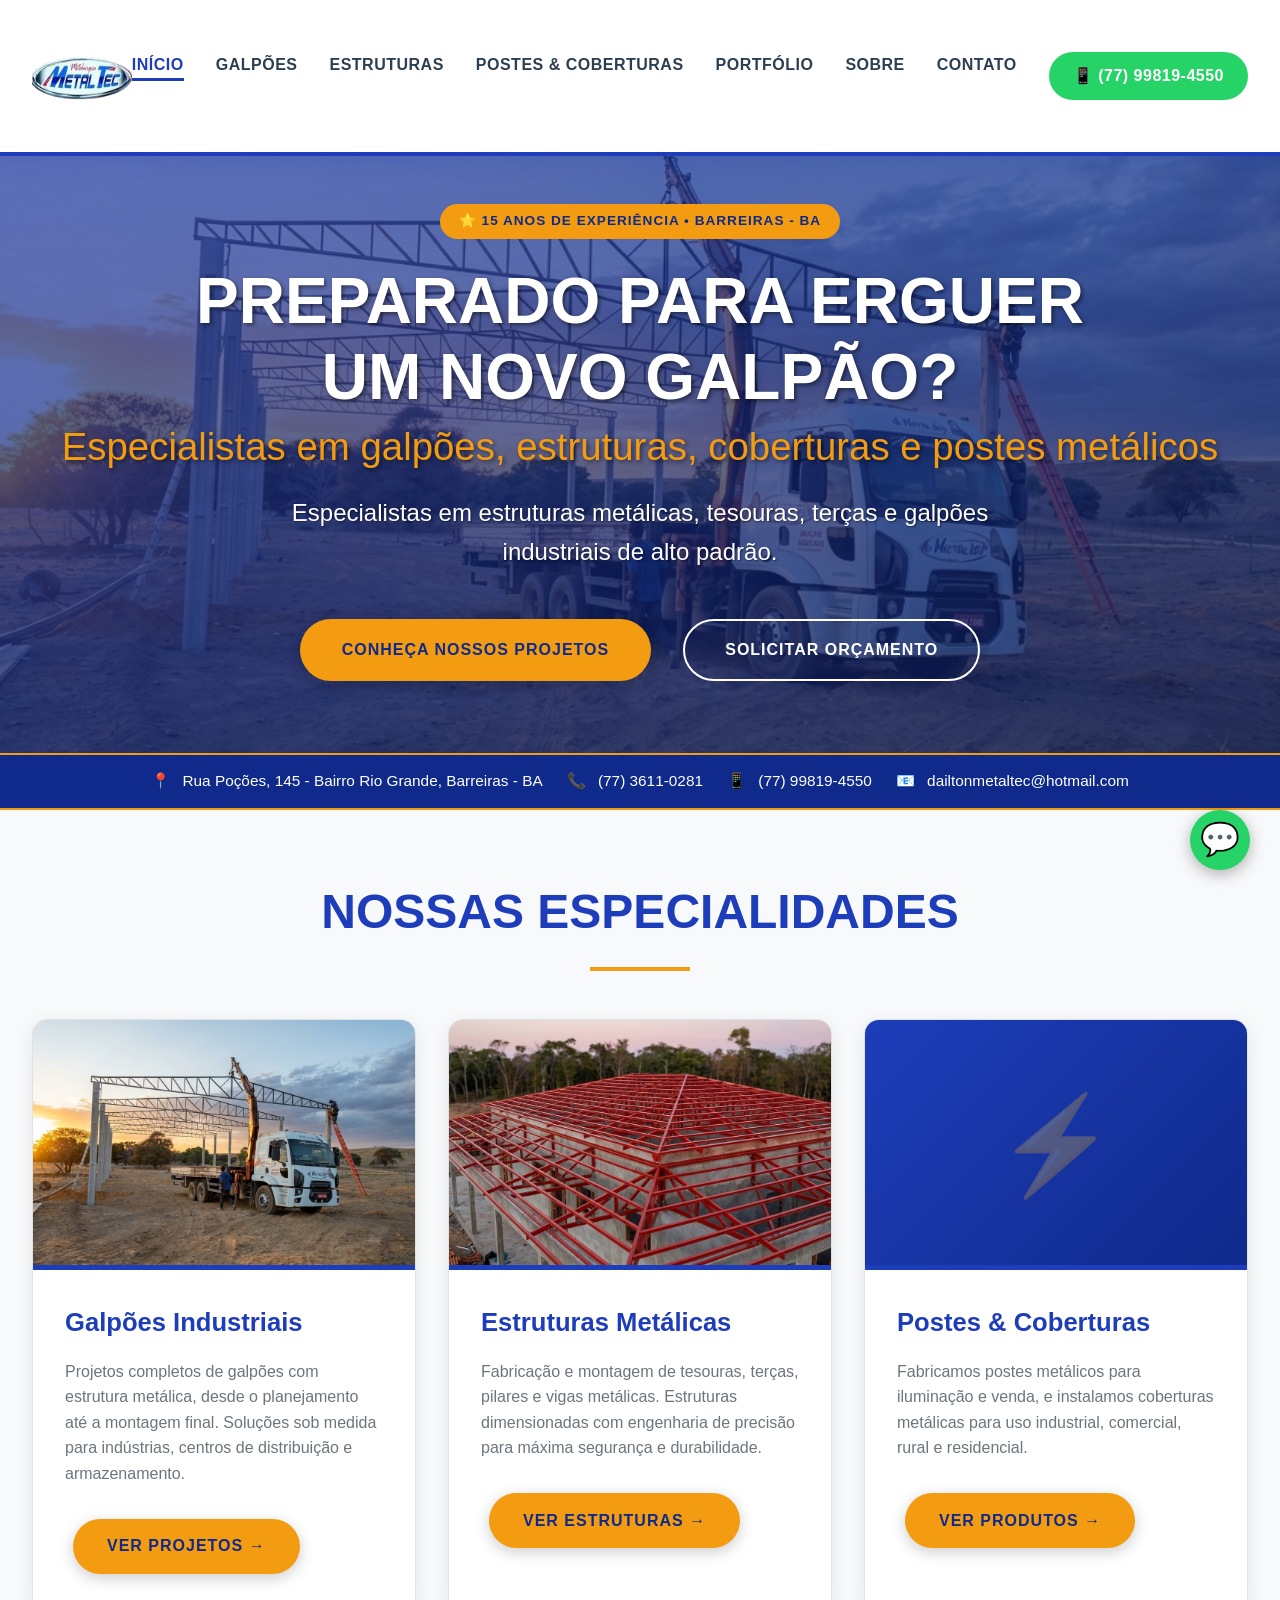
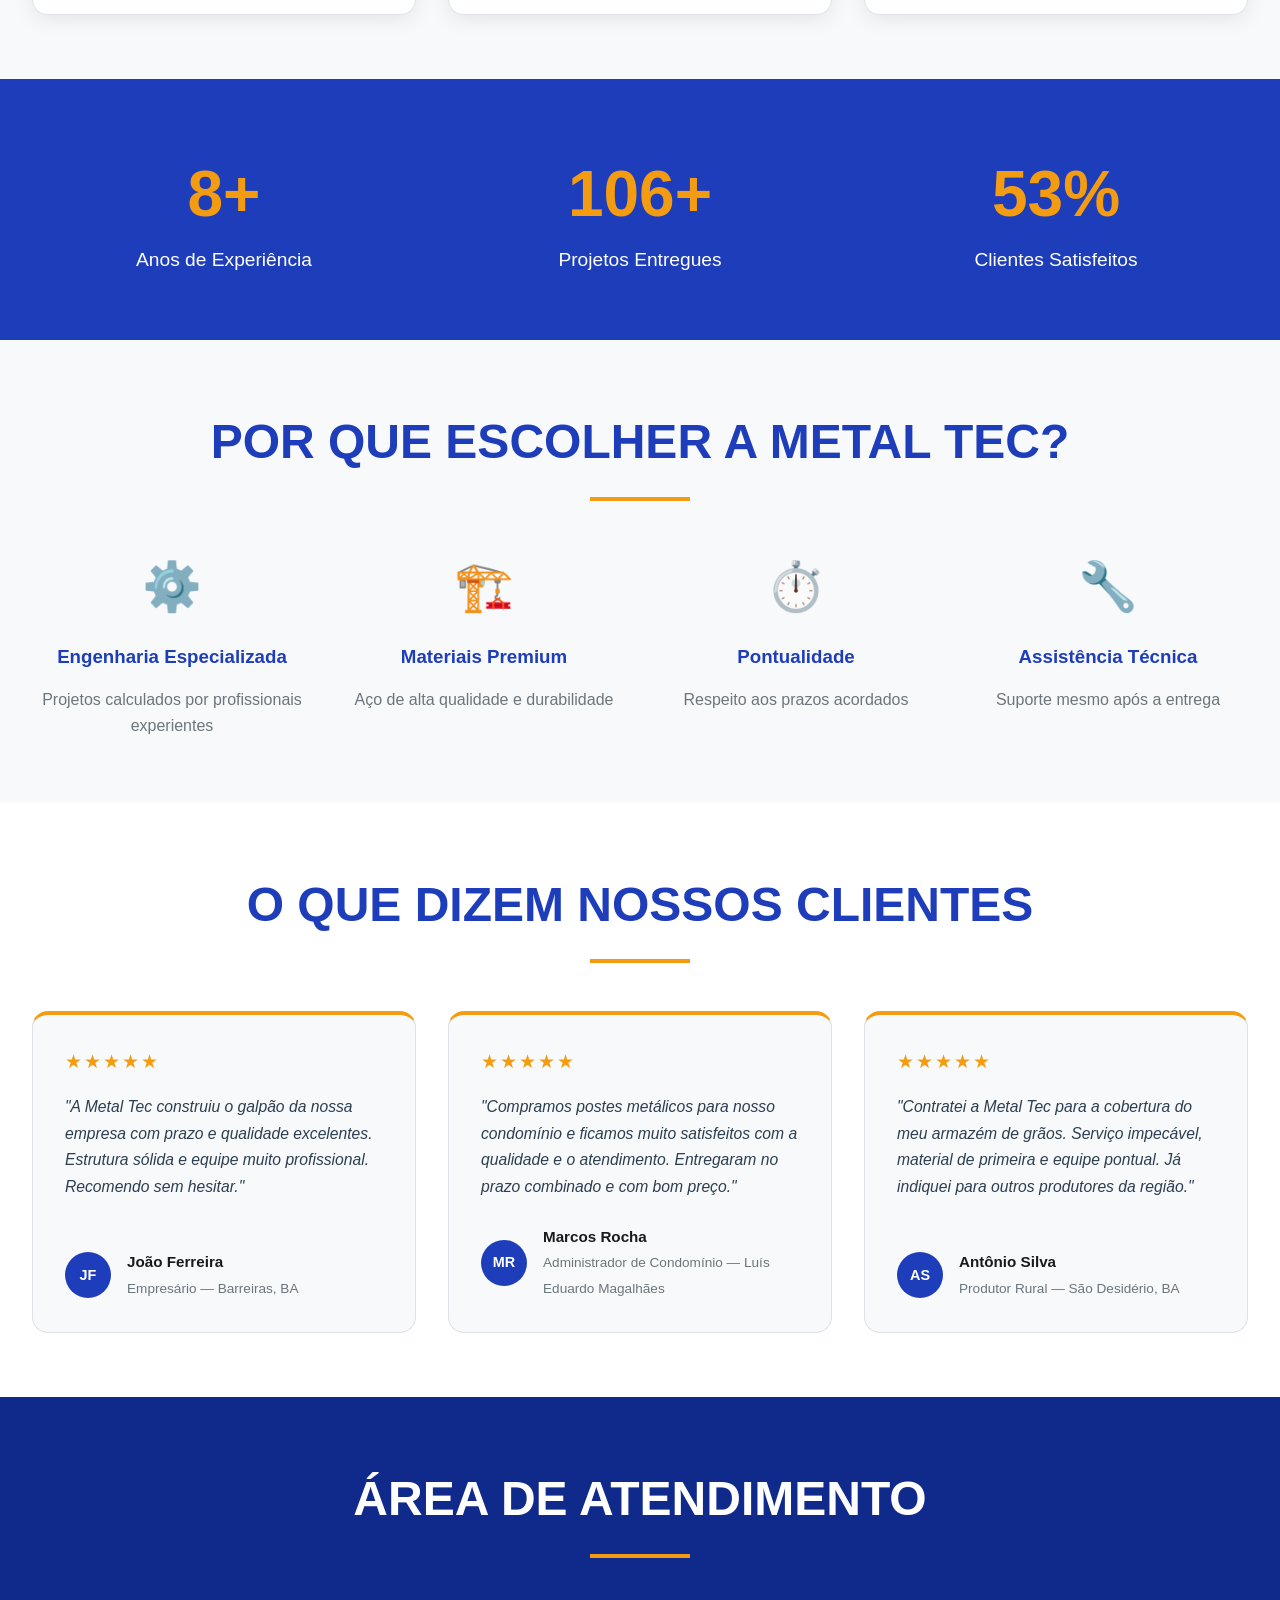
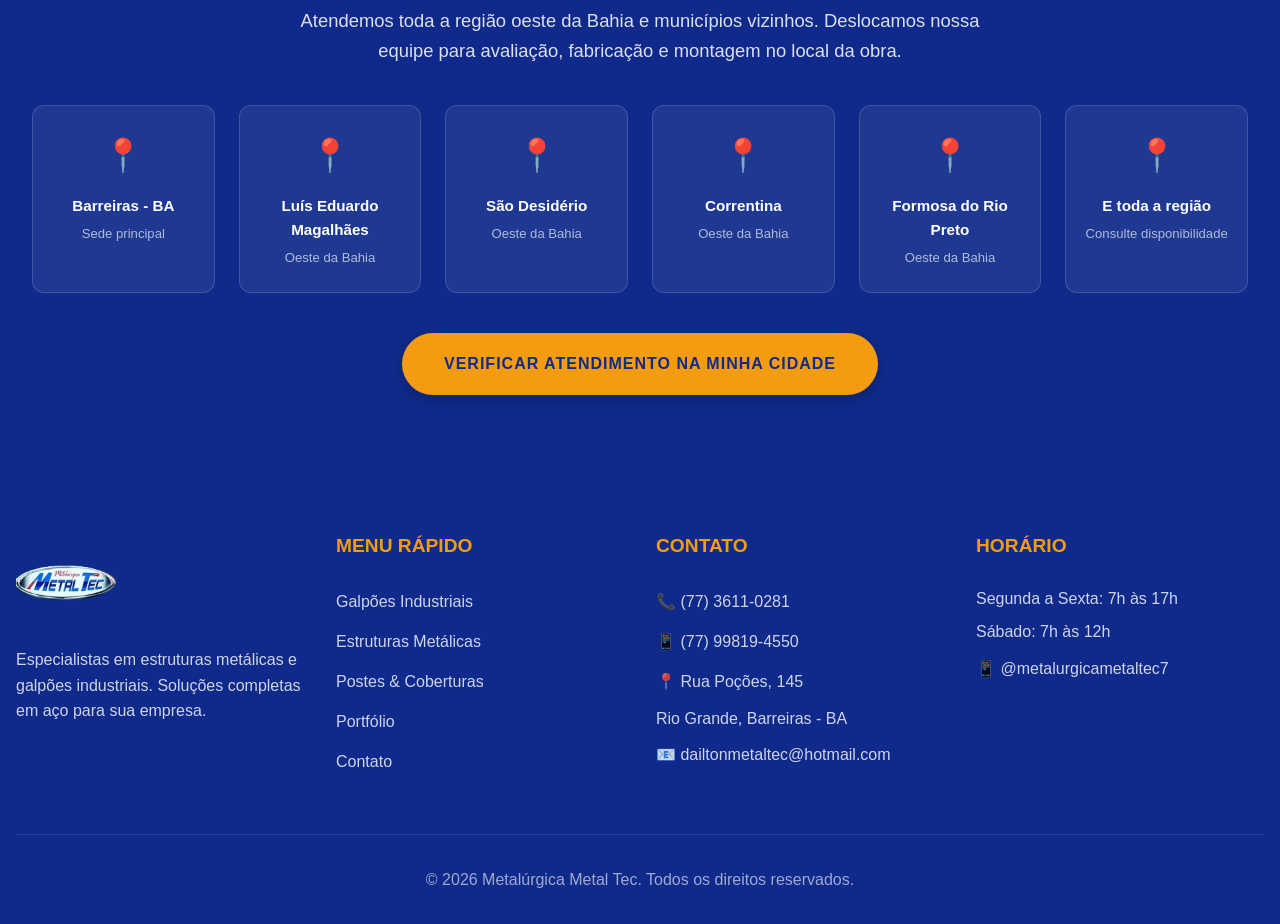
<file: index.html>
<!DOCTYPE html>
<html lang="pt-BR">
<head>
    <meta charset="UTF-8">
    <meta name="viewport" content="width=device-width, initial-scale=1.0">
    <title>Metal Tec | Galpões Industriais e Estruturas Metálicas em Barreiras - BA</title>
    <meta name="description" content="Metal Tec em Barreiras-BA: galpões industriais, estruturas metálicas, tesouras, terças, pilares e vigas sob medida para seu projeto.">
    <meta name="robots" content="index, follow">
    <meta name="theme-color" content="#1e3dba">
    <meta property="og:locale" content="pt_BR">
    <meta property="og:type" content="website">
    <meta property="og:title" content="Metal Tec | Galpões Industriais e Estruturas Metálicas em Barreiras - BA">
    <meta property="og:description" content="Metal Tec em Barreiras-BA: galpões industriais, estruturas metálicas, tesouras, terças, pilares e vigas sob medida para seu projeto.">
    <meta property="og:image" content="logo.png">
    <meta property="og:site_name" content="Metal Tec">
    <meta name="twitter:card" content="summary_large_image">
    <meta name="twitter:title" content="Metal Tec | Galpões Industriais e Estruturas Metálicas em Barreiras - BA">
    <meta name="twitter:description" content="Metal Tec em Barreiras-BA: galpões industriais, estruturas metálicas, tesouras, terças, pilares e vigas sob medida para seu projeto.">
    <meta name="twitter:image" content="logo.png">
    <link rel="icon" type="image/png" href="favicon.png">
    <link rel="apple-touch-icon" href="favicon.png">
    <link rel="manifest" href="site.webmanifest">
    <link rel="stylesheet" href="css/estilo.css">
    <script type="application/ld+json">
{
    "@context": "https://schema.org",
    "@type": "LocalBusiness",
    "name": "Metalúrgica Metal Tec",
    "image": "logo.png",
    "telephone": [
        "(77) 3611-0281",
        "(77) 99819-4550"
    ],
    "email": "dailtonmetaltec@hotmail.com",
    "address": {
        "@type": "PostalAddress",
        "streetAddress": "Rua Poções, 145",
        "addressLocality": "Barreiras",
        "addressRegion": "BA",
        "addressCountry": "BR"
    },
    "areaServed": "Barreiras e Oeste da Bahia",
    "url": "index.html",
    "sameAs": [
        "https://www.instagram.com/metalurgicametaltec7/"
    ],
    "contactPoint": [
        {
            "@type": "ContactPoint",
            "telephone": "(77) 99819-4550",
            "contactType": "customer service",
            "areaServed": "BR",
            "availableLanguage": [
                "pt-BR"
            ]
        }
    ]
}
    </script>
</head>
<body>
    <header class="header">
        <div class="header-container">
            <a href="index.html" class="logo">
                <img src="logo.png" alt="Metal Tec" decoding="async">
            </a>
            <nav>
                <ul class="nav-menu">
                    <li><a href="index.html" class="active">INÍCIO</a></li>
                    <li><a href="galpoes.html">GALPÕES</a></li>
                    <li><a href="estruturas.html">ESTRUTURAS</a></li>
                    <li><a href="postes-coberturas.html">POSTES &amp; COBERTURAS</a></li>
                    <li><a href="portfolio.html">PORTFÓLIO</a></li>
                    <li><a href="sobre.html">SOBRE</a></li>
                    <li><a href="contato.html">CONTATO</a></li>
                    <li><a href="https://wa.me/5577998194550" class="whatsapp-nav" target="_blank" rel="noopener noreferrer">📱 (77) 99819-4550</a></li>
                </ul>
            </nav>
        </div>
    </header>

    <!-- Hero Section com imagem de fundo VISÍVEL -->
    <section class="hero">
        <div class="hero-content">
            <div class="hero-badge">⭐ 15 Anos de Experiência • Barreiras - BA</div>
            <h1>
                PREPARADO PARA ERGUER<br>UM NOVO GALPÃO?
                <span>Especialistas em galpões, estruturas, coberturas e postes metálicos</span>
            </h1>
            <p>Especialistas em estruturas metálicas, tesouras, terças e galpões industriais de alto padrão.</p>
            <div class="hero-actions">
                <a href="galpoes.html" class="btn btn-primary">CONHEÇA NOSSOS PROJETOS</a>
                <a href="contato.html" class="btn btn-outline">SOLICITAR ORÇAMENTO</a>
            </div>
        </div>
    </section>

    <!-- Info Bar -->
    <div class="info-bar">
        <a href="https://maps.google.com/?q=Rua+Poções,+145,+Bairro+Rio+Grande,+Barreiras+-+BA" target="_blank" rel="noopener noreferrer"><i>📍</i> Rua Poções, 145 - Bairro Rio Grande, Barreiras - BA</a>
        <a href="tel:+7736110281"><i>📞</i> (77) 3611-0281</a>
        <a href="https://wa.me/5577998194550" target="_blank" rel="noopener noreferrer"><i>📱</i> (77) 99819-4550</a>
        <a href="mailto:dailtonmetaltec@hotmail.com"><i>📧</i> dailtonmetaltec@hotmail.com</a>
    </div>

    <!-- Serviços em Destaque -->
    <section class="section">
        <div class="container">
            <h2 class="section-title">NOSSAS ESPECIALIDADES</h2>
            <div class="cards-grid">
                <div class="card fade-in">
                    <div class="card-image" style="background-image: url('imagens/galpao-destaque.jpg')"></div>
                    <div class="card-content">
                        <h3>Galpões Industriais</h3>
                        <p>Projetos completos de galpões com estrutura metálica, desde o planejamento até a montagem final. Soluções sob medida para indústrias, centros de distribuição e armazenamento.</p>
                        <a href="galpoes.html" class="btn btn-primary" style="padding: 0.8rem 2rem;">VER PROJETOS →</a>
                    </div>
                </div>
                <div class="card fade-in">
                    <div class="card-image" style="background-image: url('imagens/estrutura-destaque.jpg')"></div>
                    <div class="card-content">
                        <h3>Estruturas Metálicas</h3>
                        <p>Fabricação e montagem de tesouras, terças, pilares e vigas metálicas. Estruturas dimensionadas com engenharia de precisão para máxima segurança e durabilidade.</p>
                        <a href="estruturas.html" class="btn btn-primary" style="padding: 0.8rem 2rem;">VER ESTRUTURAS →</a>
                    </div>
                </div>
                <div class="card fade-in">
                    <div class="card-image card-image--postes"></div>
                    <div class="card-content">
                        <h3>Postes & Coberturas</h3>
                        <p>Fabricamos postes metálicos para iluminação e venda, e instalamos coberturas metálicas para uso industrial, comercial, rural e residencial.</p>
                        <a href="postes-coberturas.html" class="btn btn-primary" style="padding: 0.8rem 2rem;">VER PRODUTOS →</a>
                    </div>
                </div>
            </div>
        </div>
    </section>

    <!-- Números -->
    <section class="section" style="background: var(--metaltec-blue); color: white;">
        <div class="container">
            <div class="stats-grid">
                <div>
                    <div style="font-size: 4rem; font-weight: 800; color: var(--metaltec-orange);" data-count="15" data-suffix="+">0</div>
                    <div style="font-size: 1.2rem;">Anos de Experiência</div>
                </div>
                <div>
                    <div style="font-size: 4rem; font-weight: 800; color: var(--metaltec-orange);" data-count="200" data-suffix="+">0</div>
                    <div style="font-size: 1.2rem;">Projetos Entregues</div>
                </div>
                <div>
                    <div style="font-size: 4rem; font-weight: 800; color: var(--metaltec-orange);" data-count="100" data-suffix="%">0</div>
                    <div style="font-size: 1.2rem;">Clientes Satisfeitos</div>
                </div>
            </div>
        </div>
    </section>

    <!-- Por que a Metal Tec -->
    <section class="section">
        <div class="container">
            <h2 class="section-title">POR QUE ESCOLHER A METAL TEC?</h2>
            <div class="differentials-grid">
                <div style="text-align: center;" class="fade-in">
                    <div style="font-size: 3rem; color: var(--metaltec-blue); margin-bottom: 1rem;">⚙️</div>
                    <h3 style="color: var(--metaltec-blue); margin-bottom: 1rem;">Engenharia Especializada</h3>
                    <p style="color: var(--gray);">Projetos calculados por profissionais experientes</p>
                </div>
                <div style="text-align: center;" class="fade-in">
                    <div style="font-size: 3rem; color: var(--metaltec-blue); margin-bottom: 1rem;">🏗️</div>
                    <h3 style="color: var(--metaltec-blue); margin-bottom: 1rem;">Materiais Premium</h3>
                    <p style="color: var(--gray);">Aço de alta qualidade e durabilidade</p>
                </div>
                <div style="text-align: center;" class="fade-in">
                    <div style="font-size: 3rem; color: var(--metaltec-blue); margin-bottom: 1rem;">⏱️</div>
                    <h3 style="color: var(--metaltec-blue); margin-bottom: 1rem;">Pontualidade</h3>
                    <p style="color: var(--gray);">Respeito aos prazos acordados</p>
                </div>
                <div style="text-align: center;" class="fade-in">
                    <div style="font-size: 3rem; color: var(--metaltec-blue); margin-bottom: 1rem;">🔧</div>
                    <h3 style="color: var(--metaltec-blue); margin-bottom: 1rem;">Assistência Técnica</h3>
                    <p style="color: var(--gray);">Suporte mesmo após a entrega</p>
                </div>
            </div>
        </div>
    </section>

    <!-- Depoimentos -->
    <section class="section" style="background: var(--white);">
        <div class="container">
            <h2 class="section-title">O QUE DIZEM NOSSOS CLIENTES</h2>
            <div class="depoimentos-grid">
                <div class="depoimento-card fade-in">
                    <div class="depoimento-stars">★★★★★</div>
                    <p class="depoimento-texto">"A Metal Tec construiu o galpão da nossa empresa com prazo e qualidade excelentes. Estrutura sólida e equipe muito profissional. Recomendo sem hesitar."</p>
                    <div class="depoimento-autor">
                        <div class="depoimento-avatar">JF</div>
                        <div>
                            <strong>João Ferreira</strong>
                            <span>Empresário — Barreiras, BA</span>
                        </div>
                    </div>
                </div>
                <div class="depoimento-card fade-in">
                    <div class="depoimento-stars">★★★★★</div>
                    <p class="depoimento-texto">"Compramos postes metálicos para nosso condomínio e ficamos muito satisfeitos com a qualidade e o atendimento. Entregaram no prazo combinado e com bom preço."</p>
                    <div class="depoimento-autor">
                        <div class="depoimento-avatar">MR</div>
                        <div>
                            <strong>Marcos Rocha</strong>
                            <span>Administrador de Condomínio — Luís Eduardo Magalhães</span>
                        </div>
                    </div>
                </div>
                <div class="depoimento-card fade-in">
                    <div class="depoimento-stars">★★★★★</div>
                    <p class="depoimento-texto">"Contratei a Metal Tec para a cobertura do meu armazém de grãos. Serviço impecável, material de primeira e equipe pontual. Já indiquei para outros produtores da região."</p>
                    <div class="depoimento-autor">
                        <div class="depoimento-avatar">AS</div>
                        <div>
                            <strong>Antônio Silva</strong>
                            <span>Produtor Rural — São Desidério, BA</span>
                        </div>
                    </div>
                </div>
            </div>
        </div>
    </section>

    <!-- Área de Atendimento -->
    <section class="section" style="background: var(--metaltec-blue-dark); color: white;">
        <div class="container" style="text-align: center;">
            <h2 class="section-title light">ÁREA DE ATENDIMENTO</h2>
            <p style="font-size: 1.15rem; max-width: 700px; margin: 0 auto 2.5rem; color: rgba(255,255,255,0.85);">
                Atendemos toda a região oeste da Bahia e municípios vizinhos. Deslocamos nossa equipe para avaliação, fabricação e montagem no local da obra.
            </p>
            <div class="area-grid">
                <div class="area-item fade-in">
                    <div style="font-size: 2rem; margin-bottom: 0.5rem;">📍</div>
                    <strong>Barreiras - BA</strong>
                    <span>Sede principal</span>
                </div>
                <div class="area-item fade-in">
                    <div style="font-size: 2rem; margin-bottom: 0.5rem;">📍</div>
                    <strong>Luís Eduardo Magalhães</strong>
                    <span>Oeste da Bahia</span>
                </div>
                <div class="area-item fade-in">
                    <div style="font-size: 2rem; margin-bottom: 0.5rem;">📍</div>
                    <strong>São Desidério</strong>
                    <span>Oeste da Bahia</span>
                </div>
                <div class="area-item fade-in">
                    <div style="font-size: 2rem; margin-bottom: 0.5rem;">📍</div>
                    <strong>Correntina</strong>
                    <span>Oeste da Bahia</span>
                </div>
                <div class="area-item fade-in">
                    <div style="font-size: 2rem; margin-bottom: 0.5rem;">📍</div>
                    <strong>Formosa do Rio Preto</strong>
                    <span>Oeste da Bahia</span>
                </div>
                <div class="area-item fade-in">
                    <div style="font-size: 2rem; margin-bottom: 0.5rem;">📍</div>
                    <strong>E toda a região</strong>
                    <span>Consulte disponibilidade</span>
                </div>
            </div>
            <a href="https://wa.me/5577998194550?text=Olá,%20vim%20pelo%20site%20da%20Metal%20Tec%20e%20quero%20verificar%20se%20vocês%20atendem%20minha%20cidade." class="btn btn-primary" style="margin-top: 2.5rem; background: var(--metaltec-orange); color: var(--metaltec-blue-dark);" target="_blank" rel="noopener noreferrer">VERIFICAR ATENDIMENTO NA MINHA CIDADE</a>
        </div>
    </section>

    <!-- Footer -->
    <footer class="footer">
        <div class="footer-grid">
            <div class="footer-col">
                <img src="logo.png" alt="Metal Tec" style="height: 100px; margin-bottom: 1rem;" decoding="async">
                <p>Especialistas em estruturas metálicas e galpões industriais. Soluções completas em aço para sua empresa.</p>
            </div>
            <div class="footer-col">
                <h4>MENU RÁPIDO</h4>
                <p><a href="galpoes.html">Galpões Industriais</a></p>
                <p><a href="estruturas.html">Estruturas Metálicas</a></p>
                <p><a href="postes-coberturas.html">Postes &amp; Coberturas</a></p>
                <p><a href="portfolio.html">Portfólio</a></p>
                <p><a href="contato.html">Contato</a></p>
            </div>
            <div class="footer-col">
                <h4>CONTATO</h4>
                <p><a href="tel:+7736110281">📞 (77) 3611-0281</a></p>
                <p><a href="https://wa.me/5577998194550" target="_blank" rel="noopener noreferrer">📱 (77) 99819-4550</a></p>
                <p><a href="https://maps.google.com/?q=Rua+Poções,+145,+Bairro+Rio+Grande,+Barreiras+-+BA" target="_blank" rel="noopener noreferrer">📍 Rua Poções, 145</a></p>
                <p>Rio Grande, Barreiras - BA</p>
                <p><a href="mailto:dailtonmetaltec@hotmail.com">📧 dailtonmetaltec@hotmail.com</a></p>
            </div>
            <div class="footer-col">
                <h4>HORÁRIO</h4>
                <p>Segunda a Sexta: 7h às 17h</p>
                <p>Sábado: 7h às 12h</p>
                <p><a href="https://www.instagram.com/metalurgicametaltec7/" target="_blank" rel="noopener noreferrer">📱 @metalurgicametaltec7</a></p>
            </div>
        </div>
        <div class="footer-bottom">
            <p>© 2026 Metalúrgica Metal Tec. Todos os direitos reservados.</p>
        </div>
    </footer>

    <!-- WhatsApp Float -->
    <a href="https://wa.me/5577998194550?text=Ol%C3%A1%2C%20vim%20pelo%20site%20da%20Metal%20Tec%20e%20quero%20um%20or%C3%A7amento." class="whatsapp-float" target="_blank" rel="noopener noreferrer" aria-label="Falar no WhatsApp">💬</a>
    <script src="js/script.js"></script>
</body>

</html>
</file>
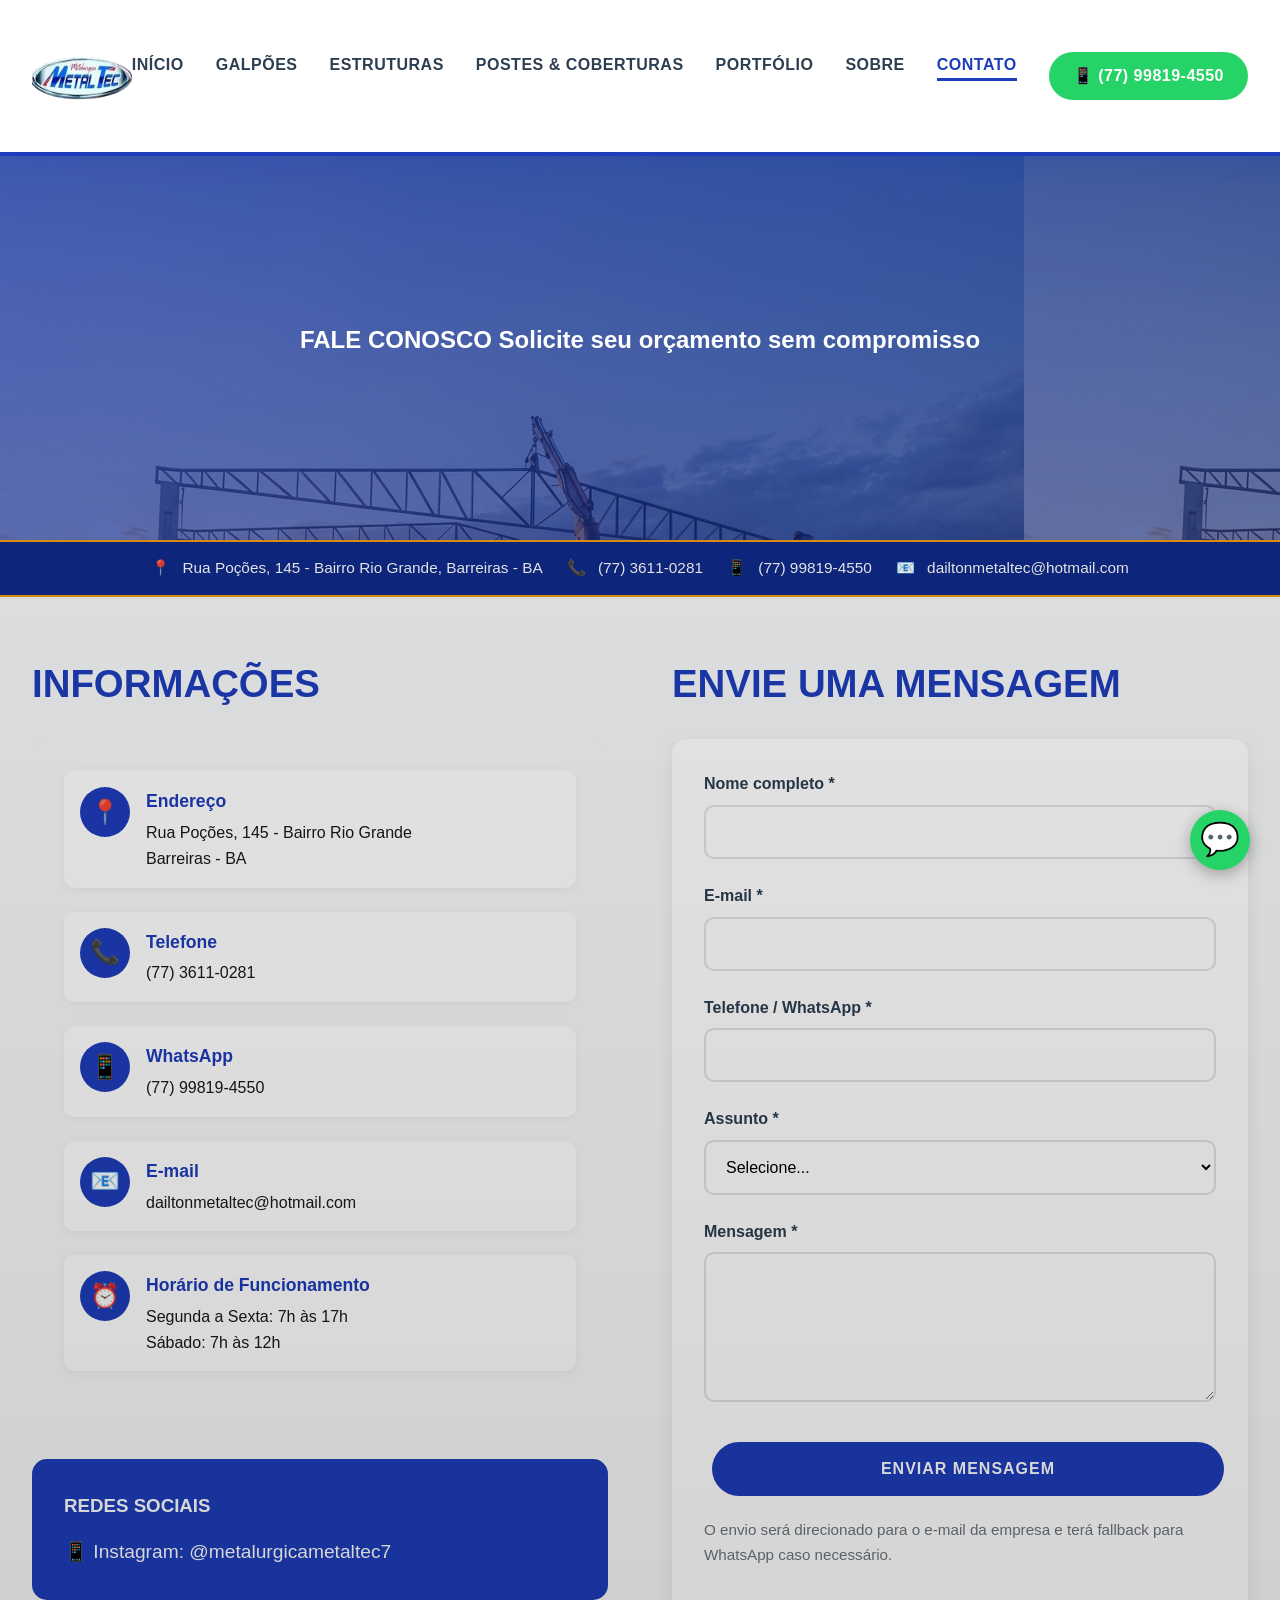
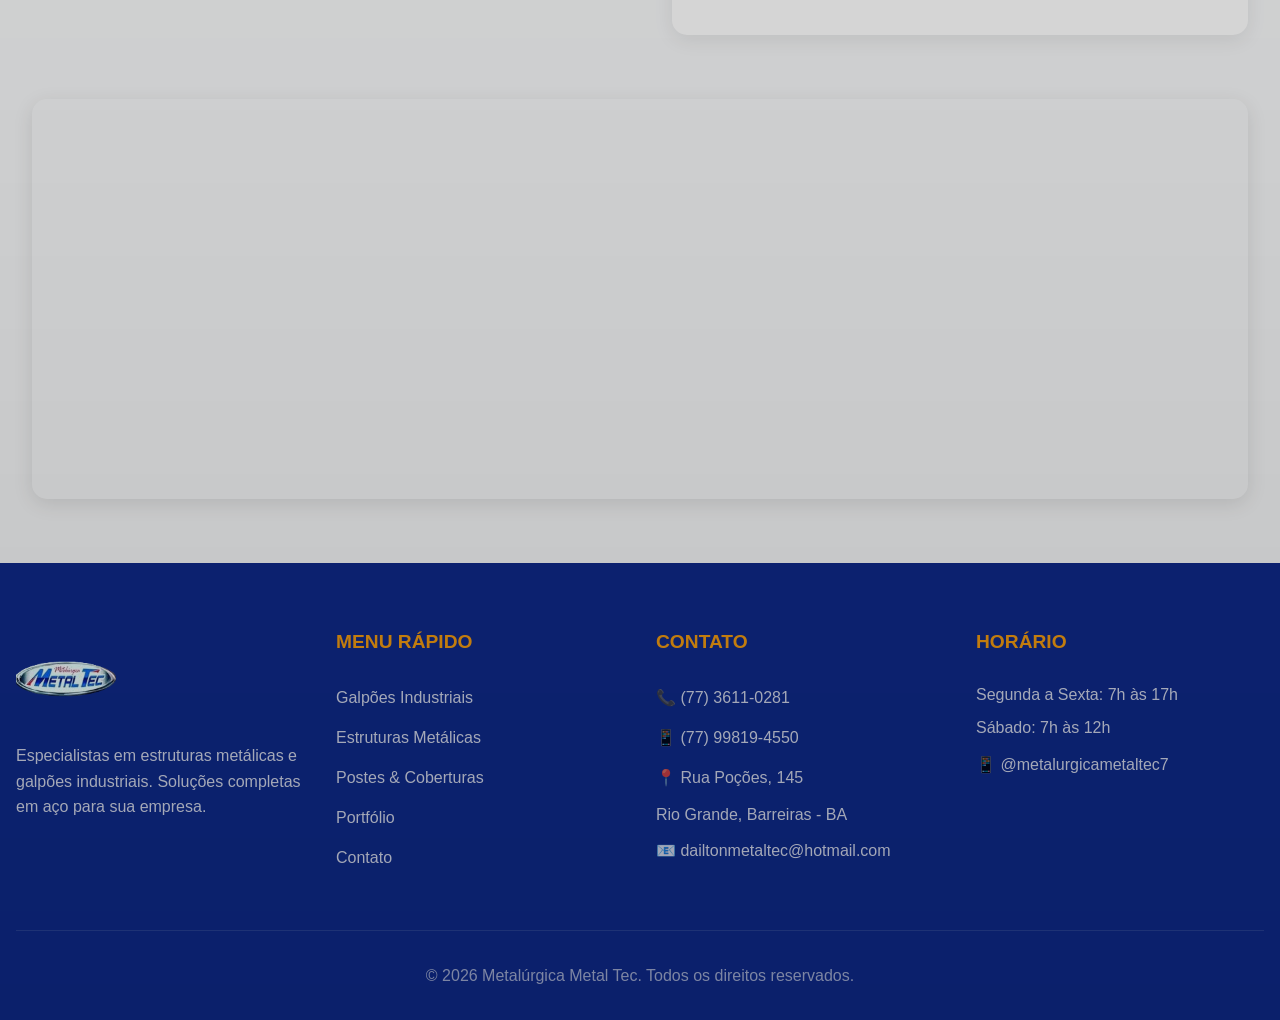
<file: contato.html>
<!DOCTYPE html>
<html lang="pt-BR">
<head>
    <meta charset="UTF-8">
    <meta name="viewport" content="width=device-width, initial-scale=1.0">
    <title>Contato e Orçamento | Metal Tec</title>
    <meta name="description" content="Solicite orçamento com a Metal Tec. Atendimento em Barreiras-BA para galpões industriais e estruturas metálicas.">
    <meta name="robots" content="index, follow">
    <meta name="theme-color" content="#1e3dba">
    <meta property="og:locale" content="pt_BR">
    <meta property="og:type" content="website">
    <meta property="og:title" content="Contato e Orçamento | Metal Tec">
    <meta property="og:description" content="Solicite orçamento com a Metal Tec. Atendimento em Barreiras-BA para galpões industriais e estruturas metálicas.">
    <meta property="og:image" content="logo.png">
    <meta property="og:site_name" content="Metal Tec">
    <meta name="twitter:card" content="summary_large_image">
    <meta name="twitter:title" content="Contato e Orçamento | Metal Tec">
    <meta name="twitter:description" content="Solicite orçamento com a Metal Tec. Atendimento em Barreiras-BA para galpões industriais e estruturas metálicas.">
    <meta name="twitter:image" content="logo.png">
    <link rel="icon" type="image/png" href="favicon.png">
    <link rel="apple-touch-icon" href="favicon.png">
    <link rel="manifest" href="site.webmanifest">
    <link rel="stylesheet" href="css/estilo.css">
    <script type="application/ld+json">
{
    "@context": "https://schema.org",
    "@type": "LocalBusiness",
    "name": "Metalúrgica Metal Tec",
    "image": "logo.png",
    "telephone": [
        "(77) 3611-0281",
        "(77) 99819-4550"
    ],
    "email": "dailtonmetaltec@hotmail.com",
    "address": {
        "@type": "PostalAddress",
        "streetAddress": "Rua Poções, 145",
        "addressLocality": "Barreiras",
        "addressRegion": "BA",
        "addressCountry": "BR"
    },
    "areaServed": "Barreiras e Oeste da Bahia",
    "url": "index.html",
    "sameAs": [
        "https://www.instagram.com/metalurgicametaltec7/"
    ],
    "contactPoint": [
        {
            "@type": "ContactPoint",
            "telephone": "(77) 99819-4550",
            "contactType": "customer service",
            "areaServed": "BR",
            "availableLanguage": [
                "pt-BR"
            ]
        }
    ]
}
    </script>
</head>
<body>
    <header class="header">
        <div class="header-container">
            <a href="index.html" class="logo">
                <img src="logo.png" alt="Metal Tec" decoding="async">
            </a>
            <nav>
                <ul class="nav-menu">
                    <li><a href="index.html">INÍCIO</a></li>
                    <li><a href="galpoes.html">GALPÕES</a></li>
                    <li><a href="estruturas.html">ESTRUTURAS</a></li>
                    <li><a href="postes-coberturas.html">POSTES &amp; COBERTURAS</a></li>
                    <li><a href="portfolio.html">PORTFÓLIO</a></li>
                    <li><a href="sobre.html">SOBRE</a></li>
                    <li><a href="contato.html" class="active">CONTATO</a></li>
                    <li><a href="https://wa.me/5577998194550" class="whatsapp-nav" target="_blank" rel="noopener noreferrer">📱 (77) 99819-4550</a></li>
                </ul>
            </nav>
        </div>
    </header>

    <section class="hero-interno" style="background: linear-gradient(135deg, rgba(30,61,186,0.7), rgba(15,42,138,0.6)), url('imagens/hero-bg.jpg');">
        <div class="hero-content">
            <h1>
                FALE CONOSCO
                <span>Solicite seu orçamento sem compromisso</span>
            </h1>
        </div>
    </section>

    <div class="info-bar">
        <a href="https://maps.google.com/?q=Rua+Poções,+145,+Bairro+Rio+Grande,+Barreiras+-+BA" target="_blank" rel="noopener noreferrer"><i>📍</i> Rua Poções, 145 - Bairro Rio Grande, Barreiras - BA</a>
        <a href="tel:+7736110281"><i>📞</i> (77) 3611-0281</a>
        <a href="https://wa.me/5577998194550" target="_blank" rel="noopener noreferrer"><i>📱</i> (77) 99819-4550</a>
        <a href="mailto:dailtonmetaltec@hotmail.com"><i>📧</i> dailtonmetaltec@hotmail.com</a>
    </div>

    <section class="section">
        <div class="container">
            <div class="contato-grid">
                <!-- Informações de Contato -->
                <div>
                    <h2 class="section-heading-lg" style="margin-bottom: 2rem;">INFORMAÇÕES</h2>
                    
                    <div class="contato-info">
                        <div class="contato-item">
                            <div class="contato-icon">📍</div>
                            <div class="contato-text">
                                <h4>Endereço</h4>
                                <p><a href="https://maps.google.com/?q=Rua+Poções,+145,+Bairro+Rio+Grande,+Barreiras+-+BA" target="_blank" rel="noopener noreferrer">Rua Poções, 145 - Bairro Rio Grande</a><br>Barreiras - BA</p>
                            </div>
                        </div>

                        <div class="contato-item">
                            <div class="contato-icon">📞</div>
                            <div class="contato-text">
                                <h4>Telefone</h4>
                                <p><a href="tel:+7736110281">(77) 3611-0281</a></p>
                            </div>
                        </div>

                        <div class="contato-item">
                            <div class="contato-icon">📱</div>
                            <div class="contato-text">
                                <h4>WhatsApp</h4>
                                <p><a href="https://wa.me/5577998194550" target="_blank" rel="noopener noreferrer">(77) 99819-4550</a></p>
                            </div>
                        </div>

                        <div class="contato-item">
                            <div class="contato-icon">📧</div>
                            <div class="contato-text">
                                <h4>E-mail</h4>
                                <p><a href="mailto:dailtonmetaltec@hotmail.com">dailtonmetaltec@hotmail.com</a></p>
                            </div>
                        </div>

                        <div class="contato-item">
                            <div class="contato-icon">⏰</div>
                            <div class="contato-text">
                                <h4>Horário de Funcionamento</h4>
                                <p>Segunda a Sexta: 7h às 17h<br>Sábado: 7h às 12h</p>
                            </div>
                        </div>
                    </div>

                    <div class="social-box" style="margin-top: 2rem; background: var(--metaltec-blue); color: white; padding: 2rem;">
                        <h3 style="margin-bottom: 1rem;">REDES SOCIAIS</h3>
                        <p style="font-size: 1.2rem;"><a href="https://www.instagram.com/metalurgicametaltec7/" target="_blank" rel="noopener noreferrer" style="color: white; text-decoration: none;">📱 Instagram: @metalurgicametaltec7</a></p>
                    </div>
                </div>

                <!-- Formulário de Contato -->
                <div>
                    <h2 class="section-heading-lg" style="margin-bottom: 2rem;">ENVIE UMA MENSAGEM</h2>
                    
                    <form class="contato-form" action="#" method="POST" data-whatsapp="5577998194550" data-email="dailtonmetaltec@hotmail.com" novalidate>
                        <div class="form-group">
                            <label for="nome">Nome completo *</label>
                            <input type="text" id="nome" name="nome" class="form-control" required>
                        </div>

                        <div class="form-group">
                            <label for="email">E-mail *</label>
                            <input type="email" id="email" name="email" class="form-control" required>
                        </div>

                        <div class="form-group">
                            <label for="telefone">Telefone / WhatsApp *</label>
                            <input type="tel" id="telefone" name="telefone" class="form-control" required>
                        </div>

                        <div class="form-group">
                            <label for="assunto">Assunto *</label>
                            <select id="assunto" name="assunto" class="form-control" required>
                                <option value="">Selecione...</option>
                                <option value="orcamento">Solicitar Orçamento</option>
                                <option value="galpoes">Informações sobre Galpões</option>
                                <option value="estruturas">Informações sobre Estruturas</option>
                                <option value="postes">Postes Metálicos</option>
                                <option value="coberturas">Coberturas Metálicas</option>
                                <option value="outros">Outros</option>
                            </select>
                        </div>

                        <div class="form-group">
                            <label for="mensagem">Mensagem *</label>
                            <textarea id="mensagem" name="mensagem" class="form-control" required></textarea>
                        </div>

                        <button type="submit" class="btn btn-secondary" style="width: 100%;">ENVIAR MENSAGEM</button>
                        <p style="font-size: 0.95rem; color: var(--gray); margin-top: 0.9rem;">O envio será direcionado para o e-mail da empresa e terá fallback para WhatsApp caso necessário.</p>
                                            <p class="form-status" aria-live="polite"></p>
                    </form>
                </div>
            </div>

            <!-- Mapa -->
            <div class="mapa">
                <iframe src="https://www.google.com/maps?q=Rua%20Po%C3%A7%C3%B5es%2C%20145%2C%20Rio%20Grande%2C%20Barreiras%20-%20BA&output=embed" allowfullscreen="" loading="lazy" referrerpolicy="no-referrer-when-downgrade"></iframe>
            </div>
        </div>
    </section>

    <footer class="footer">
        <div class="footer-grid">
            <div class="footer-col">
                <img src="logo.png" alt="Metal Tec" style="height: 100px; margin-bottom: 1rem;" decoding="async">
                <p>Especialistas em estruturas metálicas e galpões industriais. Soluções completas em aço para sua empresa.</p>
            </div>
            <div class="footer-col">
                <h4>MENU RÁPIDO</h4>
                <p><a href="galpoes.html">Galpões Industriais</a></p>
                <p><a href="estruturas.html">Estruturas Metálicas</a></p>
                <p><a href="postes-coberturas.html">Postes &amp; Coberturas</a></p>
                <p><a href="portfolio.html">Portfólio</a></p>
                <p><a href="contato.html">Contato</a></p>
            </div>
            <div class="footer-col">
                <h4>CONTATO</h4>
                <p><a href="tel:+7736110281">📞 (77) 3611-0281</a></p>
                <p><a href="https://wa.me/5577998194550" target="_blank" rel="noopener noreferrer">📱 (77) 99819-4550</a></p>
                <p><a href="https://maps.google.com/?q=Rua+Poções,+145,+Bairro+Rio+Grande,+Barreiras+-+BA" target="_blank" rel="noopener noreferrer">📍 Rua Poções, 145</a></p>
                <p>Rio Grande, Barreiras - BA</p>
                <p><a href="mailto:dailtonmetaltec@hotmail.com">📧 dailtonmetaltec@hotmail.com</a></p>
            </div>
            <div class="footer-col">
                <h4>HORÁRIO</h4>
                <p>Segunda a Sexta: 7h às 17h</p>
                <p>Sábado: 7h às 12h</p>
                <p><a href="https://www.instagram.com/metalurgicametaltec7/" target="_blank" rel="noopener noreferrer">📱 @metalurgicametaltec7</a></p>
            </div>
        </div>
        <div class="footer-bottom">
            <p>© 2026 Metalúrgica Metal Tec. Todos os direitos reservados.</p>
        </div>
    </footer>

    <a href="https://wa.me/5577998194550?text=Ol%C3%A1%2C%20vim%20pelo%20site%20da%20Metal%20Tec%20e%20quero%20um%20or%C3%A7amento." class="whatsapp-float" target="_blank" rel="noopener noreferrer" aria-label="Falar no WhatsApp">💬</a>
    <script src="js/script.js"></script>
</body>

</html>
</file>
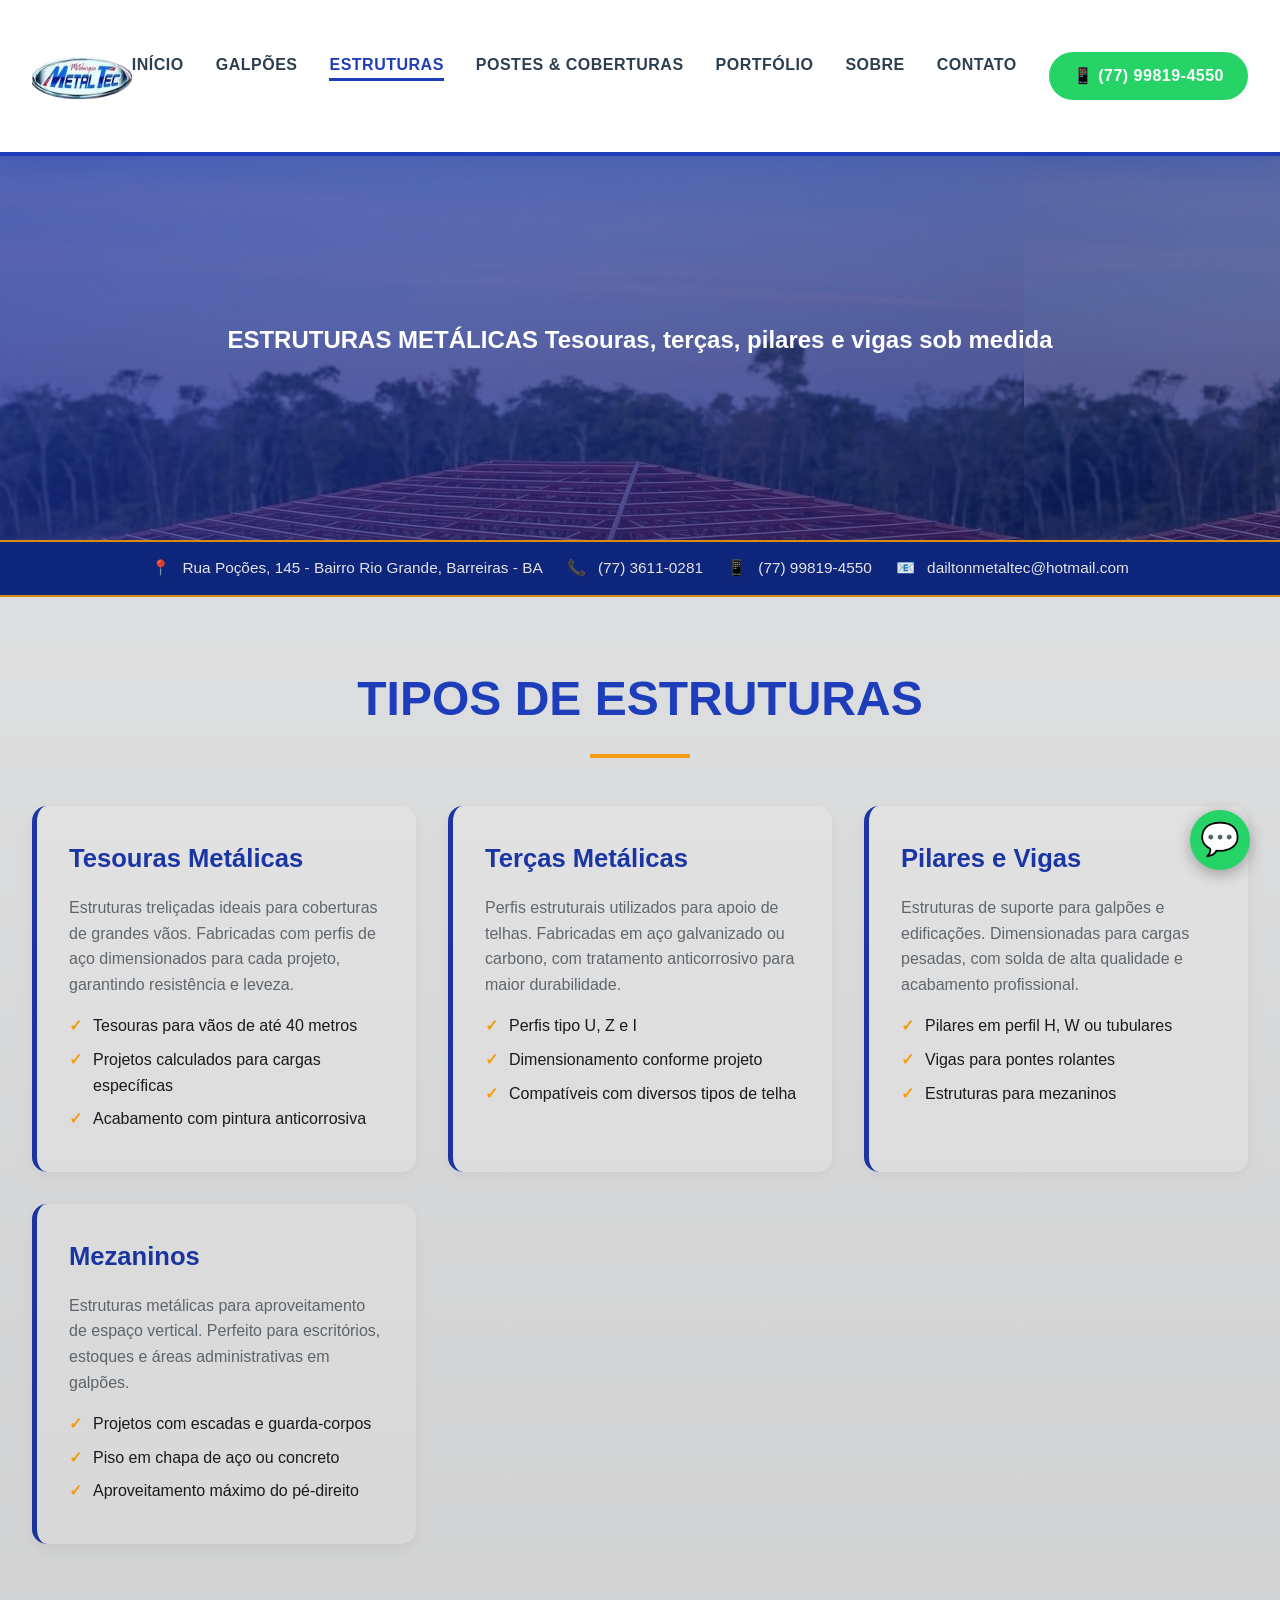
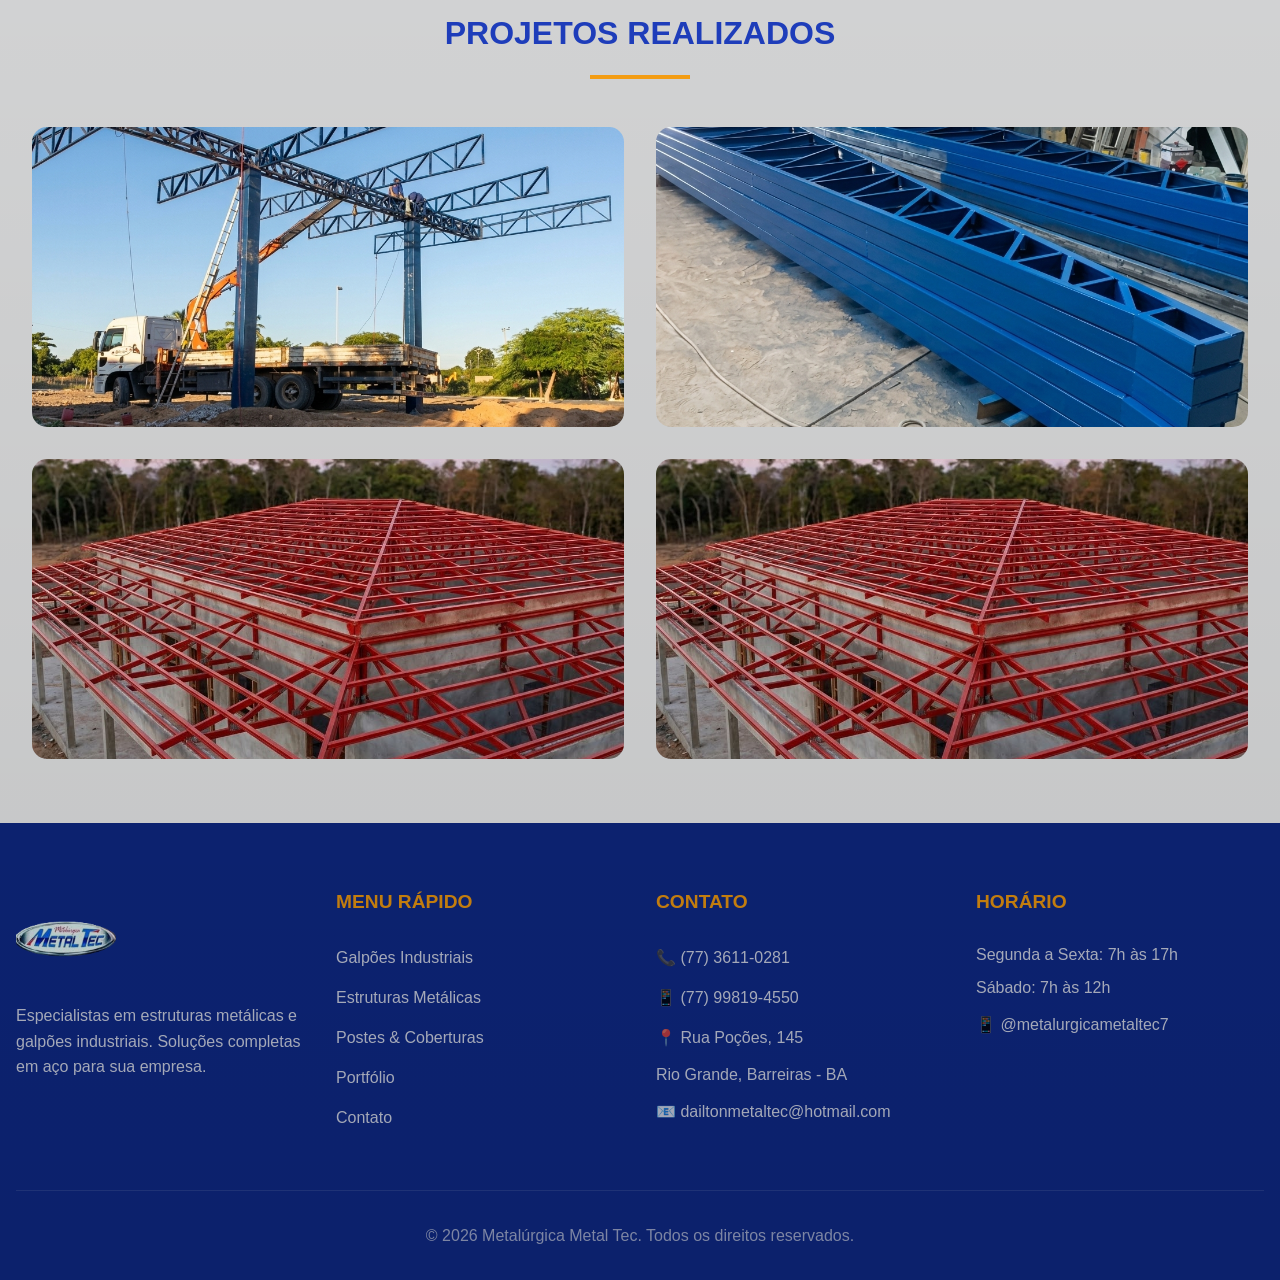
<file: estruturas.html>
<!DOCTYPE html>
<html lang="pt-BR">
<head>
    <meta charset="UTF-8">
    <meta name="viewport" content="width=device-width, initial-scale=1.0">
    <title>Estruturas Metálicas em Barreiras - BA | Metal Tec</title>
    <meta name="description" content="Estruturas metálicas sob medida em Barreiras-BA: tesouras, terças, pilares, vigas e coberturas com fabricação e montagem especializada.">
    <meta name="robots" content="index, follow">
    <meta name="theme-color" content="#1e3dba">
    <meta property="og:locale" content="pt_BR">
    <meta property="og:type" content="website">
    <meta property="og:title" content="Estruturas Metálicas em Barreiras - BA | Metal Tec">
    <meta property="og:description" content="Estruturas metálicas sob medida em Barreiras-BA: tesouras, terças, pilares, vigas e coberturas com fabricação e montagem especializada.">
    <meta property="og:image" content="logo.png">
    <meta property="og:site_name" content="Metal Tec">
    <meta name="twitter:card" content="summary_large_image">
    <meta name="twitter:title" content="Estruturas Metálicas em Barreiras - BA | Metal Tec">
    <meta name="twitter:description" content="Estruturas metálicas sob medida em Barreiras-BA: tesouras, terças, pilares, vigas e coberturas com fabricação e montagem especializada.">
    <meta name="twitter:image" content="logo.png">
    <link rel="icon" type="image/png" href="favicon.png">
    <link rel="apple-touch-icon" href="favicon.png">
    <link rel="manifest" href="site.webmanifest">
    <link rel="stylesheet" href="css/estilo.css">
    <script type="application/ld+json">
{
    "@context": "https://schema.org",
    "@type": "LocalBusiness",
    "name": "Metalúrgica Metal Tec",
    "image": "logo.png",
    "telephone": [
        "(77) 3611-0281",
        "(77) 99819-4550"
    ],
    "email": "dailtonmetaltec@hotmail.com",
    "address": {
        "@type": "PostalAddress",
        "streetAddress": "Rua Poções, 145",
        "addressLocality": "Barreiras",
        "addressRegion": "BA",
        "addressCountry": "BR"
    },
    "areaServed": "Barreiras e Oeste da Bahia",
    "url": "index.html",
    "sameAs": [
        "https://www.instagram.com/metalurgicametaltec7/"
    ],
    "contactPoint": [
        {
            "@type": "ContactPoint",
            "telephone": "(77) 99819-4550",
            "contactType": "customer service",
            "areaServed": "BR",
            "availableLanguage": [
                "pt-BR"
            ]
        }
    ]
}
    </script>
</head>
<body>
    <header class="header">
        <div class="header-container">
            <a href="index.html" class="logo">
                <img src="logo.png" alt="Metal Tec" decoding="async">
            </a>
            <nav>
                <ul class="nav-menu">
                    <li><a href="index.html">INÍCIO</a></li>
                    <li><a href="galpoes.html">GALPÕES</a></li>
                    <li><a href="estruturas.html" class="active">ESTRUTURAS</a></li>
                    <li><a href="postes-coberturas.html">POSTES &amp; COBERTURAS</a></li>
                    <li><a href="portfolio.html">PORTFÓLIO</a></li>
                    <li><a href="sobre.html">SOBRE</a></li>
                    <li><a href="contato.html">CONTATO</a></li>
                    <li><a href="https://wa.me/5577998194550" class="whatsapp-nav" target="_blank" rel="noopener noreferrer">📱 (77) 99819-4550</a></li>
                </ul>
            </nav>
        </div>
    </header>

    <section class="hero-interno" style="background: linear-gradient(135deg, rgba(30,61,186,0.7), rgba(15,42,138,0.6)), url('imagens/estrutura-destaque.jpg');">
        <div class="hero-content">
            <h1>
                ESTRUTURAS METÁLICAS
                <span>Tesouras, terças, pilares e vigas sob medida</span>
            </h1>
        </div>
    </section>

    <div class="info-bar">
        <a href="https://maps.google.com/?q=Rua+Poções,+145,+Bairro+Rio+Grande,+Barreiras+-+BA" target="_blank" rel="noopener noreferrer"><i>📍</i> Rua Poções, 145 - Bairro Rio Grande, Barreiras - BA</a>
        <a href="tel:+7736110281"><i>📞</i> (77) 3611-0281</a>
        <a href="https://wa.me/5577998194550" target="_blank" rel="noopener noreferrer"><i>📱</i> (77) 99819-4550</a>
        <a href="mailto:dailtonmetaltec@hotmail.com"><i>📧</i> dailtonmetaltec@hotmail.com</a>
    </div>

    <section class="section">
        <div class="container">
            <h2 class="section-title">TIPOS DE ESTRUTURAS</h2>
            
            <div class="servicos-lista">
                <div class="servico-item">
                    <h3>Tesouras Metálicas</h3>
                    <p>Estruturas treliçadas ideais para coberturas de grandes vãos. Fabricadas com perfis de aço dimensionados para cada projeto, garantindo resistência e leveza.</p>
                    <ul>
                        <li>Tesouras para vãos de até 40 metros</li>
                        <li>Projetos calculados para cargas específicas</li>
                        <li>Acabamento com pintura anticorrosiva</li>
                    </ul>
                </div>
                
                <div class="servico-item">
                    <h3>Terças Metálicas</h3>
                    <p>Perfis estruturais utilizados para apoio de telhas. Fabricadas em aço galvanizado ou carbono, com tratamento anticorrosivo para maior durabilidade.</p>
                    <ul>
                        <li>Perfis tipo U, Z e I</li>
                        <li>Dimensionamento conforme projeto</li>
                        <li>Compatíveis com diversos tipos de telha</li>
                    </ul>
                </div>
                
                <div class="servico-item">
                    <h3>Pilares e Vigas</h3>
                    <p>Estruturas de suporte para galpões e edificações. Dimensionadas para cargas pesadas, com solda de alta qualidade e acabamento profissional.</p>
                    <ul>
                        <li>Pilares em perfil H, W ou tubulares</li>
                        <li>Vigas para pontes rolantes</li>
                        <li>Estruturas para mezaninos</li>
                    </ul>
                </div>
                
                <div class="servico-item">
                    <h3>Mezaninos</h3>
                    <p>Estruturas metálicas para aproveitamento de espaço vertical. Perfeito para escritórios, estoques e áreas administrativas em galpões.</p>
                    <ul>
                        <li>Projetos com escadas e guarda-corpos</li>
                        <li>Piso em chapa de aço ou concreto</li>
                        <li>Aproveitamento máximo do pé-direito</li>
                    </ul>
                </div>
            </div>

            <h3 class="section-title" style="font-size: 2rem; margin-top: 4rem;">PROJETOS REALIZADOS</h3>
            <div class="portfolio-grid">
                <div class="portfolio-item">
                    <img src="imagens/estrutura1.jpg" alt="Estrutura 1" loading="lazy" decoding="async">
                    <div class="portfolio-overlay">
                        <h4>Tesoura Metálica</h4>
                        <p>Galpão Industrial - 25m de vão</p>
                    </div>
                </div>
                <div class="portfolio-item">
                    <img src="imagens/estrutura2.jpg" alt="Estrutura 2" loading="lazy" decoding="async">
                    <div class="portfolio-overlay">
                        <h4>Estrutura de Cobertura</h4>
                        <p>Centro de Eventos | Barreiras</p>
                    </div>
                </div>
                <div class="portfolio-item">
                    <img src="imagens/estrutura3.jpg" alt="Estrutura 3" loading="lazy" decoding="async">
                    <div class="portfolio-overlay">
                        <h4>Pilar Metálico</h4>
                        <p>Galpão Logístico | 12m de altura</p>
                    </div>
                </div>
                <div class="portfolio-item">
                    <img src="imagens/estrutura-destaque.jpg" alt="Estrutura 4" loading="lazy" decoding="async">
                    <div class="portfolio-overlay">
                        <h4>Mezanino</h4>
                        <p>Escritório Corporativo | 300m²</p>
                    </div>
                </div>
            </div>
        </div>
    </section>

    <footer class="footer">
        <div class="footer-grid">
            <div class="footer-col">
                <img src="logo.png" alt="Metal Tec" style="height: 100px; margin-bottom: 1rem;" decoding="async">
                <p>Especialistas em estruturas metálicas e galpões industriais. Soluções completas em aço para sua empresa.</p>
            </div>
            <div class="footer-col">
                <h4>MENU RÁPIDO</h4>
                <p><a href="galpoes.html">Galpões Industriais</a></p>
                <p><a href="estruturas.html">Estruturas Metálicas</a></p>
                <p><a href="postes-coberturas.html">Postes &amp; Coberturas</a></p>
                <p><a href="portfolio.html">Portfólio</a></p>
                <p><a href="contato.html">Contato</a></p>
            </div>
            <div class="footer-col">
                <h4>CONTATO</h4>
                <p><a href="tel:+7736110281">📞 (77) 3611-0281</a></p>
                <p><a href="https://wa.me/5577998194550" target="_blank" rel="noopener noreferrer">📱 (77) 99819-4550</a></p>
                <p><a href="https://maps.google.com/?q=Rua+Poções,+145,+Bairro+Rio+Grande,+Barreiras+-+BA" target="_blank" rel="noopener noreferrer">📍 Rua Poções, 145</a></p>
                <p>Rio Grande, Barreiras - BA</p>
                <p><a href="mailto:dailtonmetaltec@hotmail.com">📧 dailtonmetaltec@hotmail.com</a></p>
            </div>
            <div class="footer-col">
                <h4>HORÁRIO</h4>
                <p>Segunda a Sexta: 7h às 17h</p>
                <p>Sábado: 7h às 12h</p>
                <p><a href="https://www.instagram.com/metalurgicametaltec7/" target="_blank" rel="noopener noreferrer">📱 @metalurgicametaltec7</a></p>
            </div>
        </div>
        <div class="footer-bottom">
            <p>© 2026 Metalúrgica Metal Tec. Todos os direitos reservados.</p>
        </div>
    </footer>

    <a href="https://wa.me/5577998194550?text=Ol%C3%A1%2C%20vim%20pelo%20site%20da%20Metal%20Tec%20e%20quero%20um%20or%C3%A7amento." class="whatsapp-float" target="_blank" rel="noopener noreferrer" aria-label="Falar no WhatsApp">💬</a>
    <script src="js/script.js"></script>
</body>

</html>
</file>
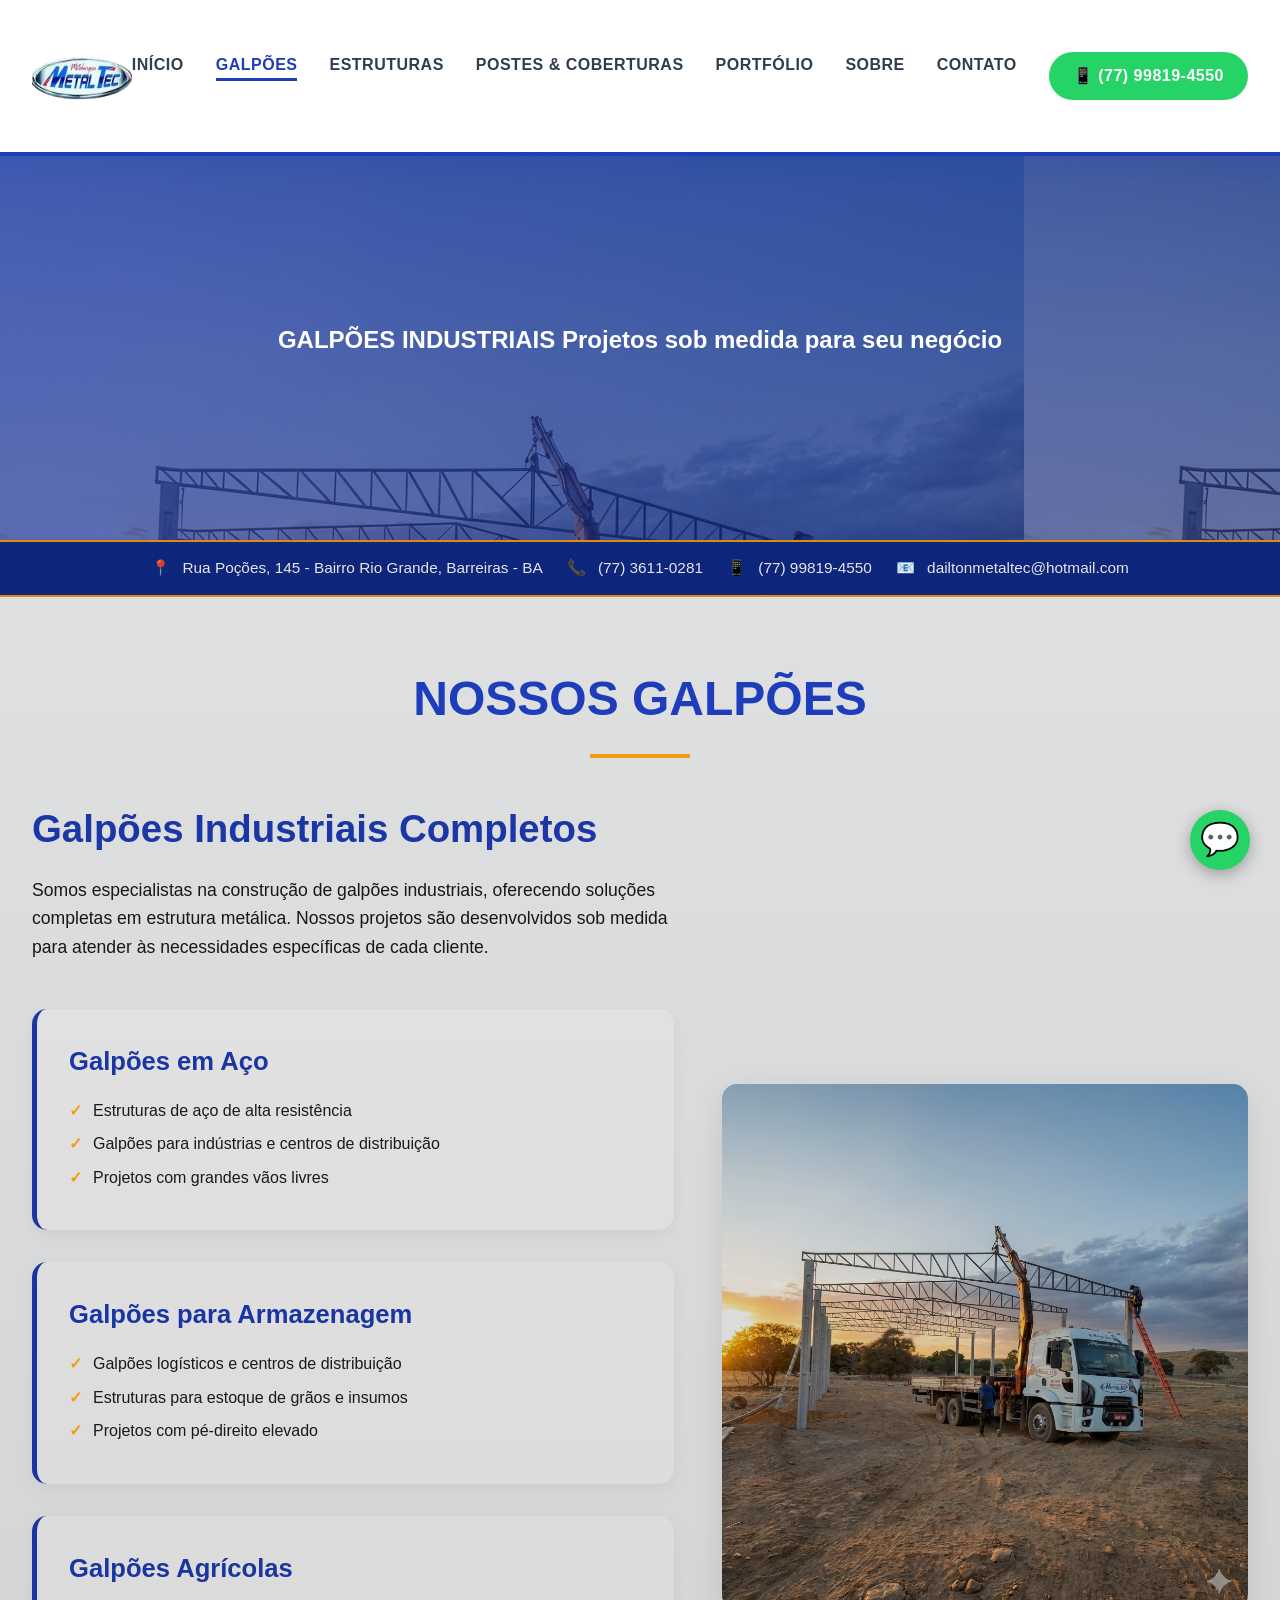
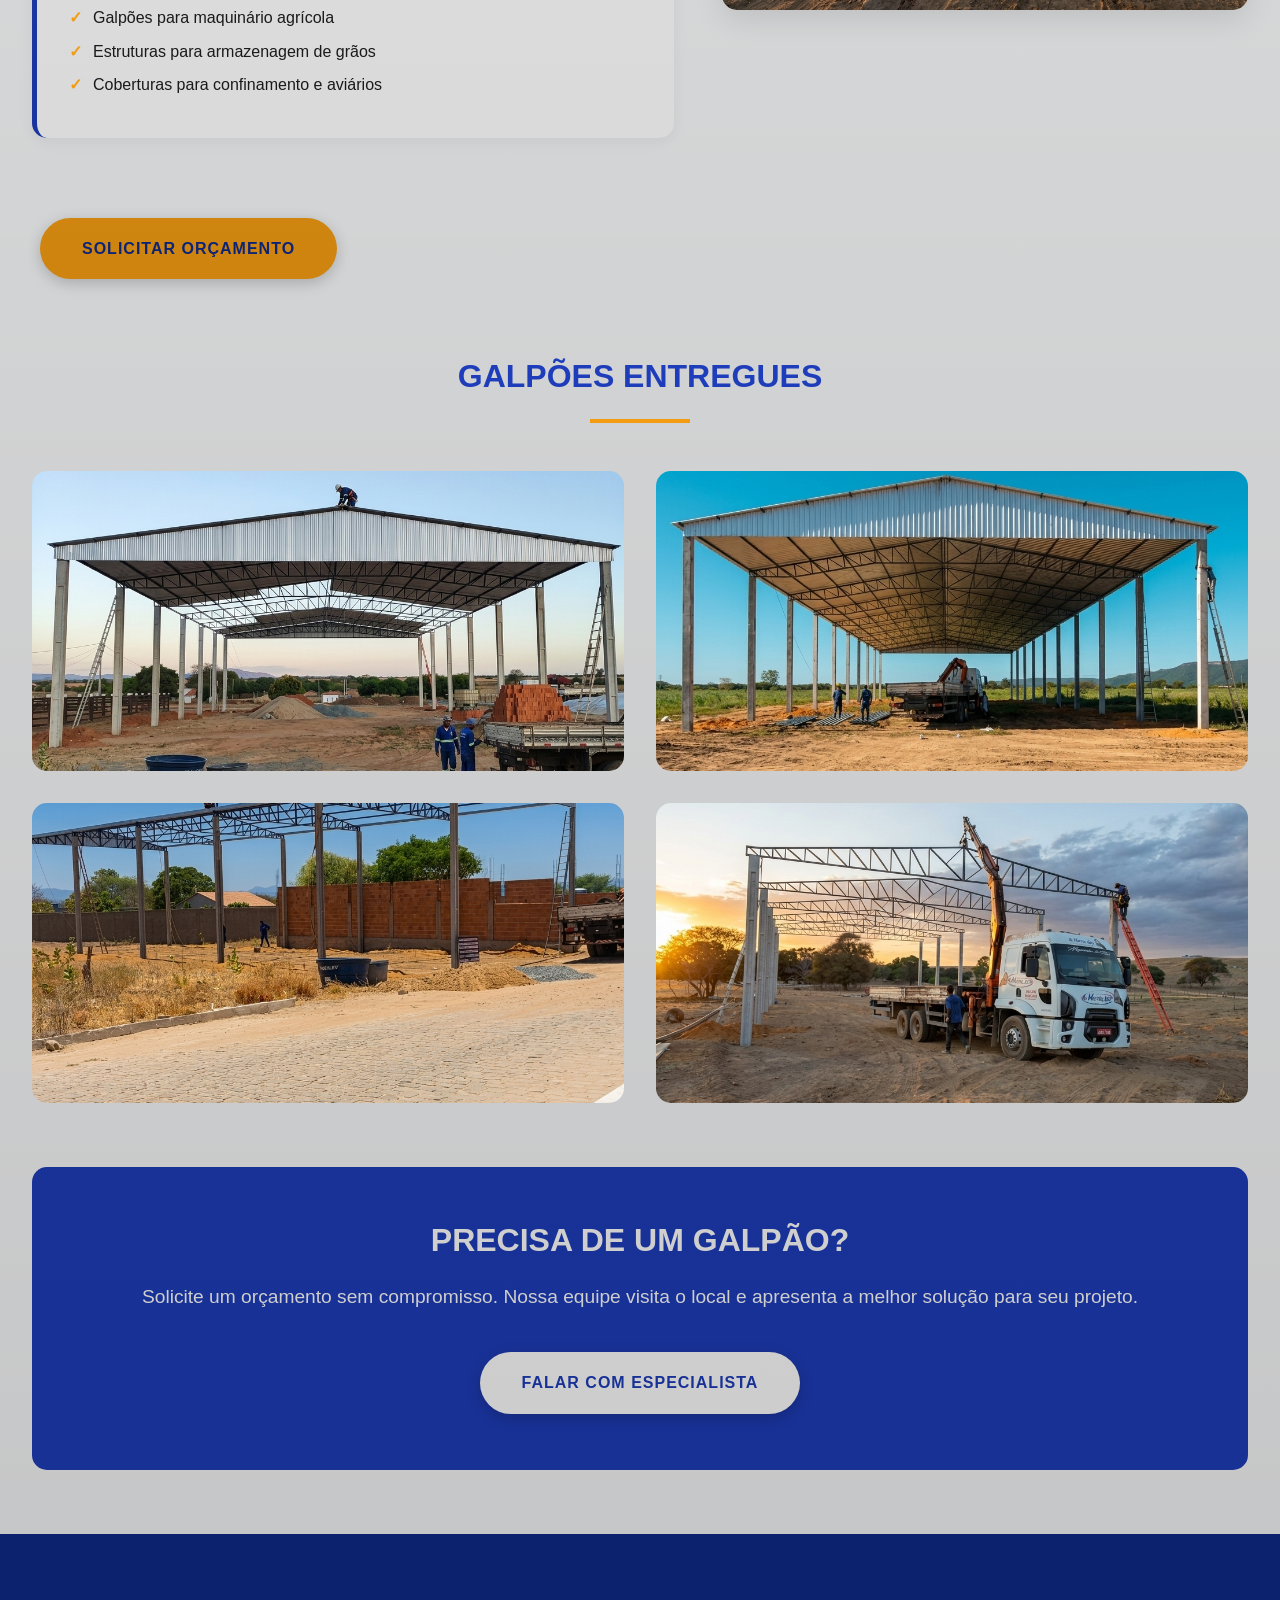
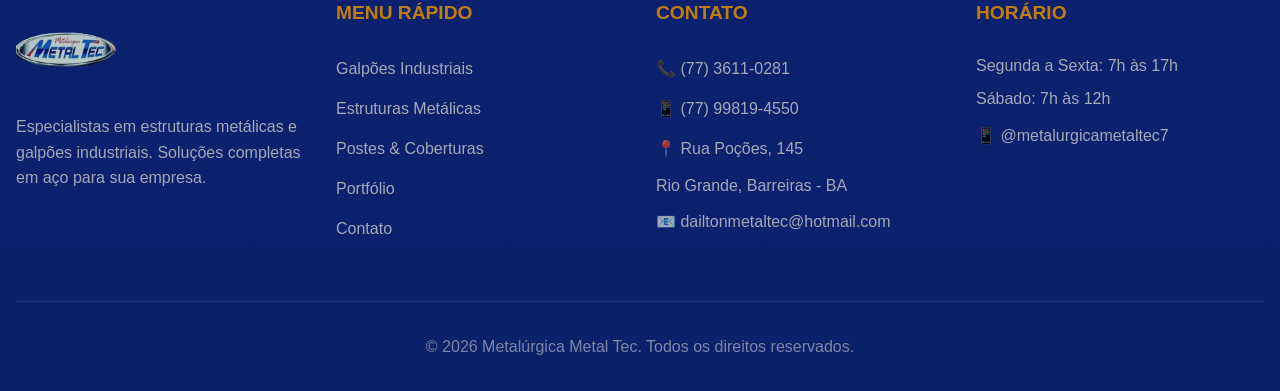
<file: galpoes.html>
<!DOCTYPE html>
<html lang="pt-BR">
<head>
    <meta charset="UTF-8">
    <meta name="viewport" content="width=device-width, initial-scale=1.0">
    <title>Galpões Industriais em Barreiras - BA | Metal Tec</title>
    <meta name="description" content="Galpões industriais sob medida em Barreiras-BA. Projetos em aço para armazenamento, logística, agronegócio e indústria.">
    <meta name="robots" content="index, follow">
    <meta name="theme-color" content="#1e3dba">
    <meta property="og:locale" content="pt_BR">
    <meta property="og:type" content="website">
    <meta property="og:title" content="Galpões Industriais em Barreiras - BA | Metal Tec">
    <meta property="og:description" content="Galpões industriais sob medida em Barreiras-BA. Projetos em aço para armazenamento, logística, agronegócio e indústria.">
    <meta property="og:image" content="logo.png">
    <meta property="og:site_name" content="Metal Tec">
    <meta name="twitter:card" content="summary_large_image">
    <meta name="twitter:title" content="Galpões Industriais em Barreiras - BA | Metal Tec">
    <meta name="twitter:description" content="Galpões industriais sob medida em Barreiras-BA. Projetos em aço para armazenamento, logística, agronegócio e indústria.">
    <meta name="twitter:image" content="logo.png">
    <link rel="icon" type="image/png" href="favicon.png">
    <link rel="apple-touch-icon" href="favicon.png">
    <link rel="manifest" href="site.webmanifest">
    <link rel="stylesheet" href="css/estilo.css">
    <script type="application/ld+json">
{
    "@context": "https://schema.org",
    "@type": "LocalBusiness",
    "name": "Metalúrgica Metal Tec",
    "image": "logo.png",
    "telephone": [
        "(77) 3611-0281",
        "(77) 99819-4550"
    ],
    "email": "dailtonmetaltec@hotmail.com",
    "address": {
        "@type": "PostalAddress",
        "streetAddress": "Rua Poções, 145",
        "addressLocality": "Barreiras",
        "addressRegion": "BA",
        "addressCountry": "BR"
    },
    "areaServed": "Barreiras e Oeste da Bahia",
    "url": "index.html",
    "sameAs": [
        "https://www.instagram.com/metalurgicametaltec7/"
    ],
    "contactPoint": [
        {
            "@type": "ContactPoint",
            "telephone": "(77) 99819-4550",
            "contactType": "customer service",
            "areaServed": "BR",
            "availableLanguage": [
                "pt-BR"
            ]
        }
    ]
}
    </script>
</head>
<body>
    <header class="header">
        <div class="header-container">
            <a href="index.html" class="logo">
                <img src="logo.png" alt="Metal Tec" decoding="async">
            </a>
            <nav>
                <ul class="nav-menu">
                    <li><a href="index.html">INÍCIO</a></li>
                    <li><a href="galpoes.html" class="active">GALPÕES</a></li>
                    <li><a href="estruturas.html">ESTRUTURAS</a></li>
                    <li><a href="postes-coberturas.html">POSTES &amp; COBERTURAS</a></li>
                    <li><a href="portfolio.html">PORTFÓLIO</a></li>
                    <li><a href="sobre.html">SOBRE</a></li>
                    <li><a href="contato.html">CONTATO</a></li>
                    <li><a href="https://wa.me/5577998194550" class="whatsapp-nav" target="_blank" rel="noopener noreferrer">📱 (77) 99819-4550</a></li>
                </ul>
            </nav>
        </div>
    </header>

    <section class="hero-interno" style="background: linear-gradient(135deg, rgba(30,61,186,0.7), rgba(15,42,138,0.6)), url('imagens/galpao-destaque.jpg');">
        <div class="hero-content">
            <h1>
                GALPÕES INDUSTRIAIS
                <span>Projetos sob medida para seu negócio</span>
            </h1>
        </div>
    </section>

    <div class="info-bar">
        <a href="https://maps.google.com/?q=Rua+Poções,+145,+Bairro+Rio+Grande,+Barreiras+-+BA" target="_blank" rel="noopener noreferrer"><i>📍</i> Rua Poções, 145 - Bairro Rio Grande, Barreiras - BA</a>
        <a href="tel:+7736110281"><i>📞</i> (77) 3611-0281</a>
        <a href="https://wa.me/5577998194550" target="_blank" rel="noopener noreferrer"><i>📱</i> (77) 99819-4550</a>
        <a href="mailto:dailtonmetaltec@hotmail.com"><i>📧</i> dailtonmetaltec@hotmail.com</a>
    </div>

    <section class="section">
        <div class="container">
            <h2 class="section-title">NOSSOS GALPÕES</h2>
            
            <!-- Tipos de Galpões -->
            <div style="margin-bottom: 4rem;">
                <div class="feature-split-grid">
                    <div>
                        <h3 class="section-heading-lg">Galpões Industriais Completos</h3>
                        <p class="text-lg" style="margin-bottom: 1.5rem;">Somos especialistas na construção de galpões industriais, oferecendo soluções completas em estrutura metálica. Nossos projetos são desenvolvidos sob medida para atender às necessidades específicas de cada cliente.</p>
                        
                        <div class="servicos-lista">
                            <div class="servico-item">
                                <h3>Galpões em Aço</h3>
                                <ul>
                                    <li>Estruturas de aço de alta resistência</li>
                                    <li>Galpões para indústrias e centros de distribuição</li>
                                    <li>Projetos com grandes vãos livres</li>
                                </ul>
                            </div>
                            
                            <div class="servico-item">
                                <h3>Galpões para Armazenagem</h3>
                                <ul>
                                    <li>Galpões logísticos e centros de distribuição</li>
                                    <li>Estruturas para estoque de grãos e insumos</li>
                                    <li>Projetos com pé-direito elevado</li>
                                </ul>
                            </div>
                            
                            <div class="servico-item">
                                <h3>Galpões Agrícolas</h3>
                                <ul>
                                    <li>Galpões para maquinário agrícola</li>
                                    <li>Estruturas para armazenagem de grãos</li>
                                    <li>Coberturas para confinamento e aviários</li>
                                </ul>
                            </div>
                        </div>
                        
                        <a href="https://wa.me/5577998194550?text=Ol%C3%A1%2C%20vim%20pelo%20site%20da%20Metal%20Tec%20e%20quero%20um%20or%C3%A7amento." class="btn btn-primary" style="margin-top: 2rem;">SOLICITAR ORÇAMENTO</a>
                    </div>
                    <div>
                        <img src="imagens/galpao-destaque.jpg" alt="Galpão Industrial" style="width: 100%; border-radius: 15px; box-shadow: 0 10px 30px rgba(0,0,0,0.1);" loading="lazy" decoding="async">
                    </div>
                </div>
            </div>

            <!-- Galeria de Projetos -->
            <h3 class="section-title" style="font-size: 2rem;">GALPÕES ENTREGUES</h3>
            <div class="portfolio-grid">
                <div class="portfolio-item">
                    <img src="imagens/galpao1.jpg" alt="Galpão 1" loading="lazy" decoding="async">
                    <div class="portfolio-overlay">
                        <h4>Galpão Logístico</h4>
                        <p>1.500m² | Barreiras - BA</p>
                    </div>
                </div>
                <div class="portfolio-item">
                    <img src="imagens/galpao2.jpg" alt="Galpão 2" loading="lazy" decoding="async">
                    <div class="portfolio-overlay">
                        <h4>Centro de Distribuição</h4>
                        <p>2.000m² | Luís Eduardo Magalhães</p>
                    </div>
                </div>
                <div class="portfolio-item">
                    <img src="imagens/galpao3.jpg" alt="Galpão 3" loading="lazy" decoding="async">
                    <div class="portfolio-overlay">
                        <h4>Indústria Alimentícia</h4>
                        <p>800m² | Barreiras - BA</p>
                    </div>
                </div>
                <div class="portfolio-item">
                    <img src="imagens/galpao-destaque.jpg" alt="Galpão 4" loading="lazy" decoding="async">
                    <div class="portfolio-overlay">
                        <h4>Galpão Agrícola</h4>
                        <p>1.200m² | São Desidério</p>
                    </div>
                </div>
            </div>

            <!-- Chamada para Ação -->
            <div class="cta-box" style="background: var(--metaltec-blue); color: white; padding: 3rem; text-align: center; margin-top: 4rem;">
                <h3 style="font-size: 2rem; margin-bottom: 1rem;">PRECISA DE UM GALPÃO?</h3>
                <p style="font-size: 1.2rem; margin-bottom: 2rem;">Solicite um orçamento sem compromisso. Nossa equipe visita o local e apresenta a melhor solução para seu projeto.</p>
                <a href="https://wa.me/5577998194550" class="btn btn-primary" style="background: white; color: var(--metaltec-blue);">FALAR COM ESPECIALISTA</a>
            </div>
        </div>
    </section>

    <footer class="footer">
        <div class="footer-grid">
            <div class="footer-col">
                <img src="logo.png" alt="Metal Tec" style="height: 100px; margin-bottom: 1rem;" decoding="async">
                <p>Especialistas em estruturas metálicas e galpões industriais. Soluções completas em aço para sua empresa.</p>
            </div>
            <div class="footer-col">
                <h4>MENU RÁPIDO</h4>
                <p><a href="galpoes.html">Galpões Industriais</a></p>
                <p><a href="estruturas.html">Estruturas Metálicas</a></p>
                <p><a href="postes-coberturas.html">Postes &amp; Coberturas</a></p>
                <p><a href="portfolio.html">Portfólio</a></p>
                <p><a href="contato.html">Contato</a></p>
            </div>
            <div class="footer-col">
                <h4>CONTATO</h4>
                <p><a href="tel:+7736110281">📞 (77) 3611-0281</a></p>
                <p><a href="https://wa.me/5577998194550" target="_blank" rel="noopener noreferrer">📱 (77) 99819-4550</a></p>
                <p><a href="https://maps.google.com/?q=Rua+Poções,+145,+Bairro+Rio+Grande,+Barreiras+-+BA" target="_blank" rel="noopener noreferrer">📍 Rua Poções, 145</a></p>
                <p>Rio Grande, Barreiras - BA</p>
                <p><a href="mailto:dailtonmetaltec@hotmail.com">📧 dailtonmetaltec@hotmail.com</a></p>
            </div>
            <div class="footer-col">
                <h4>HORÁRIO</h4>
                <p>Segunda a Sexta: 7h às 17h</p>
                <p>Sábado: 7h às 12h</p>
                <p><a href="https://www.instagram.com/metalurgicametaltec7/" target="_blank" rel="noopener noreferrer">📱 @metalurgicametaltec7</a></p>
            </div>
        </div>
        <div class="footer-bottom">
            <p>© 2026 Metalúrgica Metal Tec. Todos os direitos reservados.</p>
        </div>
    </footer>

    <a href="https://wa.me/5577998194550?text=Ol%C3%A1%2C%20vim%20pelo%20site%20da%20Metal%20Tec%20e%20quero%20um%20or%C3%A7amento." class="whatsapp-float" target="_blank" rel="noopener noreferrer" aria-label="Falar no WhatsApp">💬</a>
    <script src="js/script.js"></script>
</body>

</html>
</file>
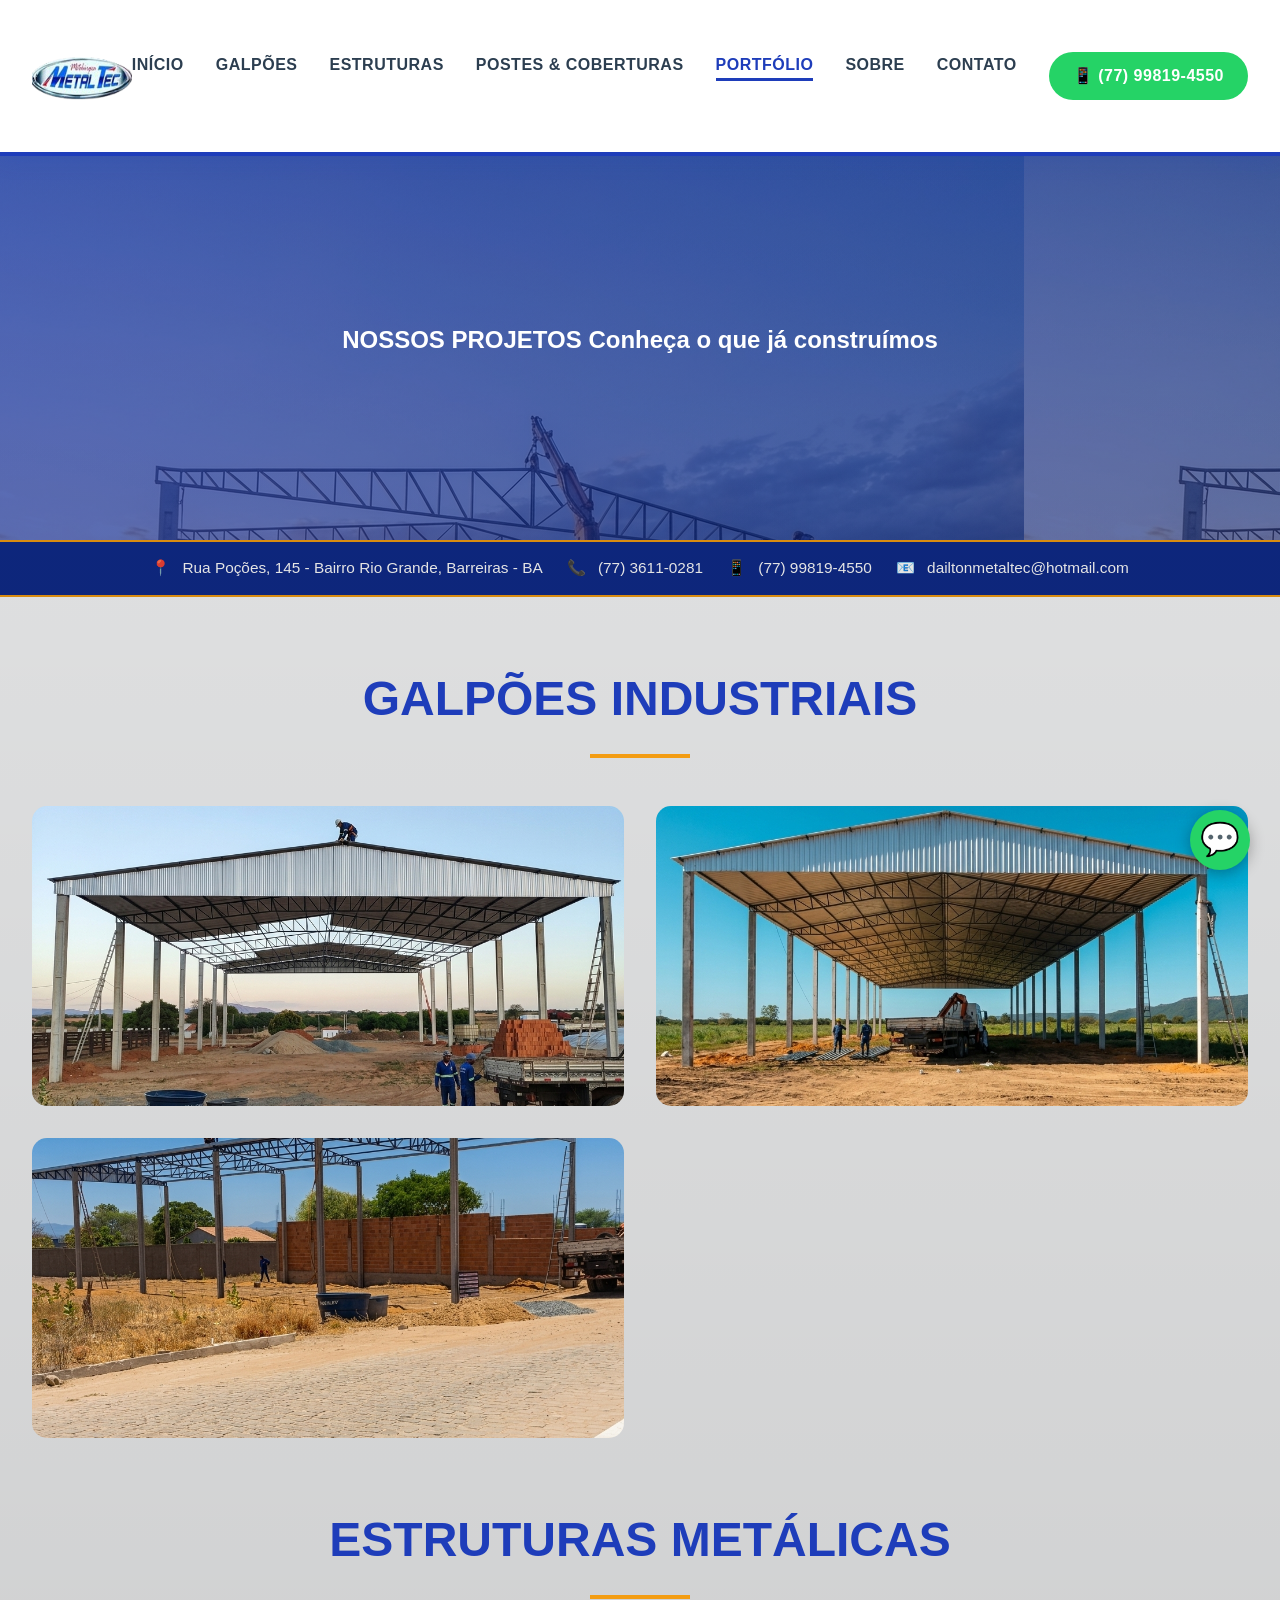
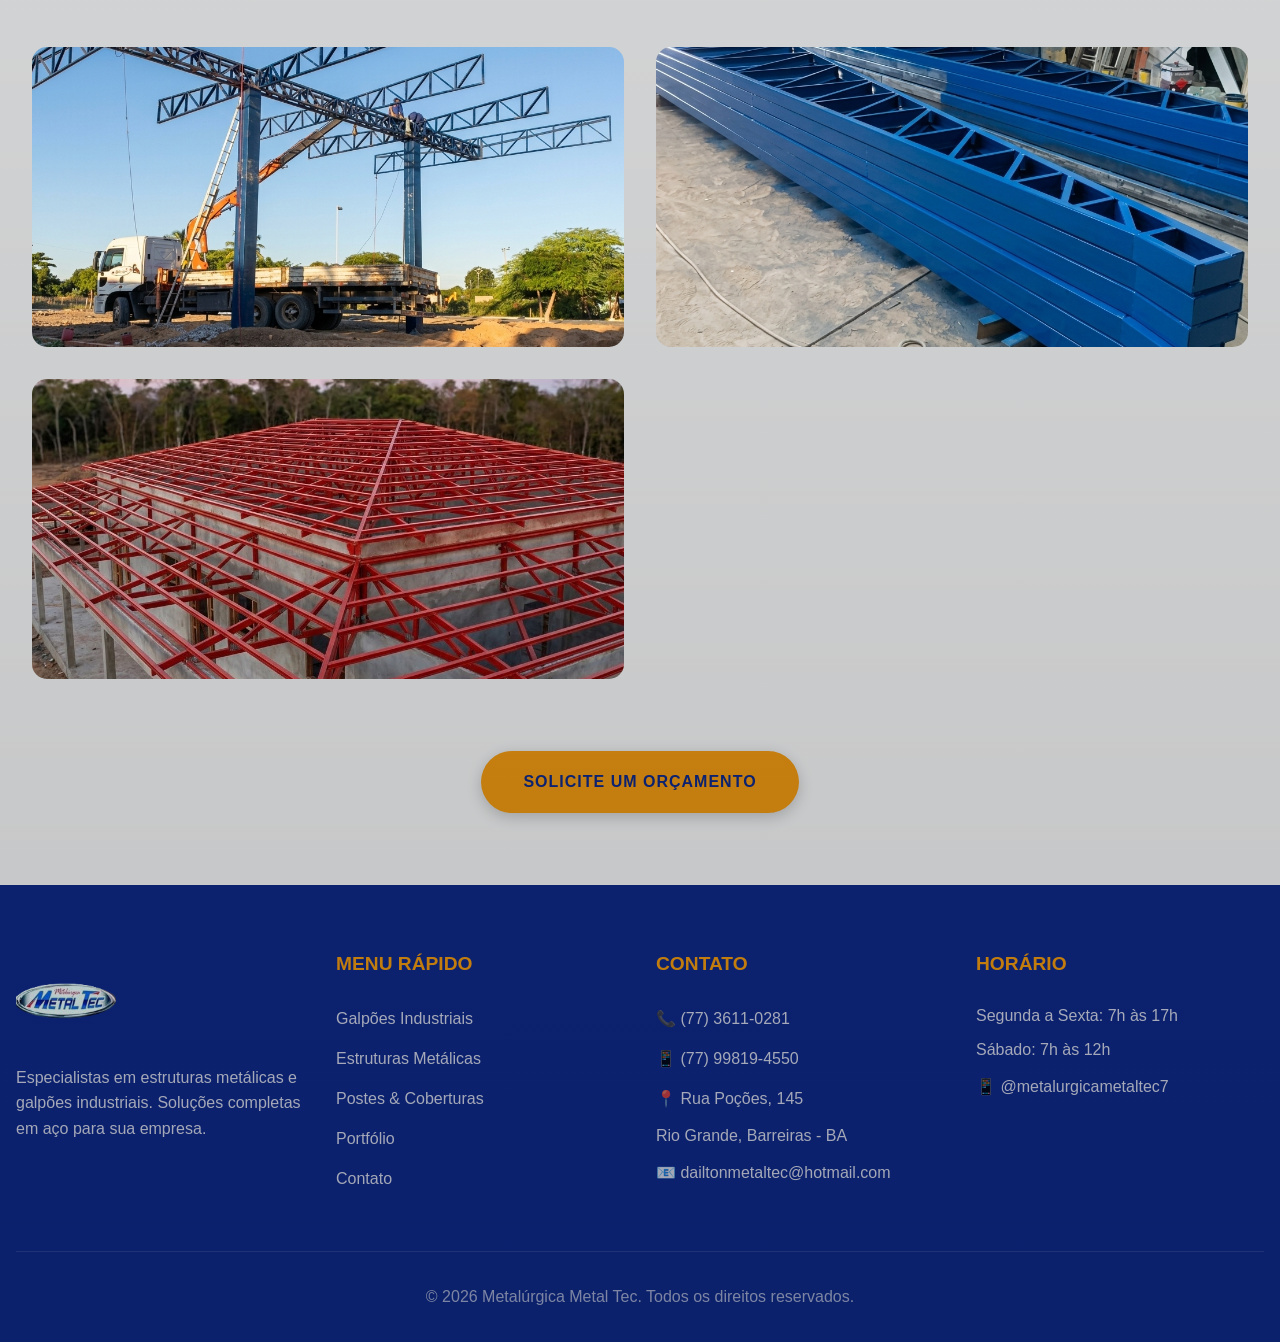
<file: portfolio.html>
<!DOCTYPE html>
<html lang="pt-BR">
<head>
    <meta charset="UTF-8">
    <meta name="viewport" content="width=device-width, initial-scale=1.0">
    <title>Portfólio de Obras | Metal Tec</title>
    <meta name="description" content="Conheça obras e projetos entregues pela Metal Tec em galpões industriais e estruturas metálicas na região de Barreiras-BA.">
    <meta name="robots" content="index, follow">
    <meta name="theme-color" content="#1e3dba">
    <meta property="og:locale" content="pt_BR">
    <meta property="og:type" content="website">
    <meta property="og:title" content="Portfólio de Obras | Metal Tec">
    <meta property="og:description" content="Conheça obras e projetos entregues pela Metal Tec em galpões industriais e estruturas metálicas na região de Barreiras-BA.">
    <meta property="og:image" content="logo.png">
    <meta property="og:site_name" content="Metal Tec">
    <meta name="twitter:card" content="summary_large_image">
    <meta name="twitter:title" content="Portfólio de Obras | Metal Tec">
    <meta name="twitter:description" content="Conheça obras e projetos entregues pela Metal Tec em galpões industriais e estruturas metálicas na região de Barreiras-BA.">
    <meta name="twitter:image" content="logo.png">
    <link rel="icon" type="image/png" href="favicon.png">
    <link rel="apple-touch-icon" href="favicon.png">
    <link rel="manifest" href="site.webmanifest">
    <link rel="stylesheet" href="css/estilo.css">
    <script type="application/ld+json">
{
    "@context": "https://schema.org",
    "@type": "LocalBusiness",
    "name": "Metalúrgica Metal Tec",
    "image": "logo.png",
    "telephone": [
        "(77) 3611-0281",
        "(77) 99819-4550"
    ],
    "email": "dailtonmetaltec@hotmail.com",
    "address": {
        "@type": "PostalAddress",
        "streetAddress": "Rua Poções, 145",
        "addressLocality": "Barreiras",
        "addressRegion": "BA",
        "addressCountry": "BR"
    },
    "areaServed": "Barreiras e Oeste da Bahia",
    "url": "index.html",
    "sameAs": [
        "https://www.instagram.com/metalurgicametaltec7/"
    ],
    "contactPoint": [
        {
            "@type": "ContactPoint",
            "telephone": "(77) 99819-4550",
            "contactType": "customer service",
            "areaServed": "BR",
            "availableLanguage": [
                "pt-BR"
            ]
        }
    ]
}
    </script>
</head>
<body>
    <header class="header">
        <div class="header-container">
            <a href="index.html" class="logo">
                <img src="logo.png" alt="Metal Tec" decoding="async">
            </a>
            <nav>
                <ul class="nav-menu">
                    <li><a href="index.html">INÍCIO</a></li>
                    <li><a href="galpoes.html">GALPÕES</a></li>
                    <li><a href="estruturas.html">ESTRUTURAS</a></li>
                    <li><a href="postes-coberturas.html">POSTES &amp; COBERTURAS</a></li>
                    <li><a href="portfolio.html" class="active">PORTFÓLIO</a></li>
                    <li><a href="sobre.html">SOBRE</a></li>
                    <li><a href="contato.html">CONTATO</a></li>
                    <li><a href="https://wa.me/5577998194550" class="whatsapp-nav" target="_blank" rel="noopener noreferrer">📱 (77) 99819-4550</a></li>
                </ul>
            </nav>
        </div>
    </header>

    <section class="hero-interno" style="background: linear-gradient(135deg, rgba(30,61,186,0.7), rgba(15,42,138,0.6)), url('imagens/hero-bg.jpg');">
        <div class="hero-content">
            <h1>
                NOSSOS PROJETOS
                <span>Conheça o que já construímos</span>
            </h1>
        </div>
    </section>

    <div class="info-bar">
        <a href="https://maps.google.com/?q=Rua+Poções,+145,+Bairro+Rio+Grande,+Barreiras+-+BA" target="_blank" rel="noopener noreferrer"><i>📍</i> Rua Poções, 145 - Bairro Rio Grande, Barreiras - BA</a>
        <a href="tel:+7736110281"><i>📞</i> (77) 3611-0281</a>
        <a href="https://wa.me/5577998194550" target="_blank" rel="noopener noreferrer"><i>📱</i> (77) 99819-4550</a>
        <a href="mailto:dailtonmetaltec@hotmail.com"><i>📧</i> dailtonmetaltec@hotmail.com</a>
    </div>

    <section class="section">
        <div class="container">
            <h2 class="section-title">GALPÕES INDUSTRIAIS</h2>
            <div class="portfolio-grid">
                <div class="portfolio-item">
                    <img src="imagens/galpao1.jpg" alt="Galpão 1" loading="lazy" decoding="async">
                    <div class="portfolio-overlay">
                        <h4>Galpão Logístico</h4>
                        <p>1.500m² | Barreiras - BA</p>
                    </div>
                </div>
                <div class="portfolio-item">
                    <img src="imagens/galpao2.jpg" alt="Galpão 2" loading="lazy" decoding="async">
                    <div class="portfolio-overlay">
                        <h4>Centro de Distribuição</h4>
                        <p>2.000m² | Luís Eduardo Magalhães</p>
                    </div>
                </div>
                <div class="portfolio-item">
                    <img src="imagens/galpao3.jpg" alt="Galpão 3" loading="lazy" decoding="async">
                    <div class="portfolio-overlay">
                        <h4>Indústria Alimentícia</h4>
                        <p>800m² | Barreiras - BA</p>
                    </div>
                </div>
            </div>

            <h2 class="section-title" style="margin-top: 4rem;">ESTRUTURAS METÁLICAS</h2>
            <div class="portfolio-grid">
                <div class="portfolio-item">
                    <img src="imagens/estrutura1.jpg" alt="Estrutura 1" loading="lazy" decoding="async">
                    <div class="portfolio-overlay">
                        <h4>Tesoura Metálica</h4>
                        <p>Galpão Industrial - 25m de vão</p>
                    </div>
                </div>
                <div class="portfolio-item">
                    <img src="imagens/estrutura2.jpg" alt="Estrutura 2" loading="lazy" decoding="async">
                    <div class="portfolio-overlay">
                        <h4>Estrutura de Cobertura</h4>
                        <p>Centro de Eventos | Barreiras</p>
                    </div>
                </div>
                <div class="portfolio-item">
                    <img src="imagens/estrutura3.jpg" alt="Estrutura 3" loading="lazy" decoding="async">
                    <div class="portfolio-overlay">
                        <h4>Pilar Metálico</h4>
                        <p>Galpão Logístico | 12m de altura</p>
                    </div>
                </div>
            </div>
            
            <div style="text-align: center; margin-top: 4rem;">
                <a href="https://wa.me/5577998194550?text=Ol%C3%A1%2C%20vim%20pelo%20site%20da%20Metal%20Tec%20e%20quero%20um%20or%C3%A7amento." class="btn btn-primary">SOLICITE UM ORÇAMENTO</a>
            </div>
        </div>
    </section>

    <footer class="footer">
        <div class="footer-grid">
            <div class="footer-col">
                <img src="logo.png" alt="Metal Tec" style="height: 100px; margin-bottom: 1rem;" decoding="async">
                <p>Especialistas em estruturas metálicas e galpões industriais. Soluções completas em aço para sua empresa.</p>
            </div>
            <div class="footer-col">
                <h4>MENU RÁPIDO</h4>
                <p><a href="galpoes.html">Galpões Industriais</a></p>
                <p><a href="estruturas.html">Estruturas Metálicas</a></p>
                <p><a href="postes-coberturas.html">Postes &amp; Coberturas</a></p>
                <p><a href="portfolio.html">Portfólio</a></p>
                <p><a href="contato.html">Contato</a></p>
            </div>
            <div class="footer-col">
                <h4>CONTATO</h4>
                <p><a href="tel:+7736110281">📞 (77) 3611-0281</a></p>
                <p><a href="https://wa.me/5577998194550" target="_blank" rel="noopener noreferrer">📱 (77) 99819-4550</a></p>
                <p><a href="https://maps.google.com/?q=Rua+Poções,+145,+Bairro+Rio+Grande,+Barreiras+-+BA" target="_blank" rel="noopener noreferrer">📍 Rua Poções, 145</a></p>
                <p>Rio Grande, Barreiras - BA</p>
                <p><a href="mailto:dailtonmetaltec@hotmail.com">📧 dailtonmetaltec@hotmail.com</a></p>
            </div>
            <div class="footer-col">
                <h4>HORÁRIO</h4>
                <p>Segunda a Sexta: 7h às 17h</p>
                <p>Sábado: 7h às 12h</p>
                <p><a href="https://www.instagram.com/metalurgicametaltec7/" target="_blank" rel="noopener noreferrer">📱 @metalurgicametaltec7</a></p>
            </div>
        </div>
        <div class="footer-bottom">
            <p>© 2026 Metalúrgica Metal Tec. Todos os direitos reservados.</p>
        </div>
    </footer>

    <a href="https://wa.me/5577998194550?text=Ol%C3%A1%2C%20vim%20pelo%20site%20da%20Metal%20Tec%20e%20quero%20um%20or%C3%A7amento." class="whatsapp-float" target="_blank" rel="noopener noreferrer" aria-label="Falar no WhatsApp">💬</a>
    <script src="js/script.js"></script>
</body>

</html>
</file>
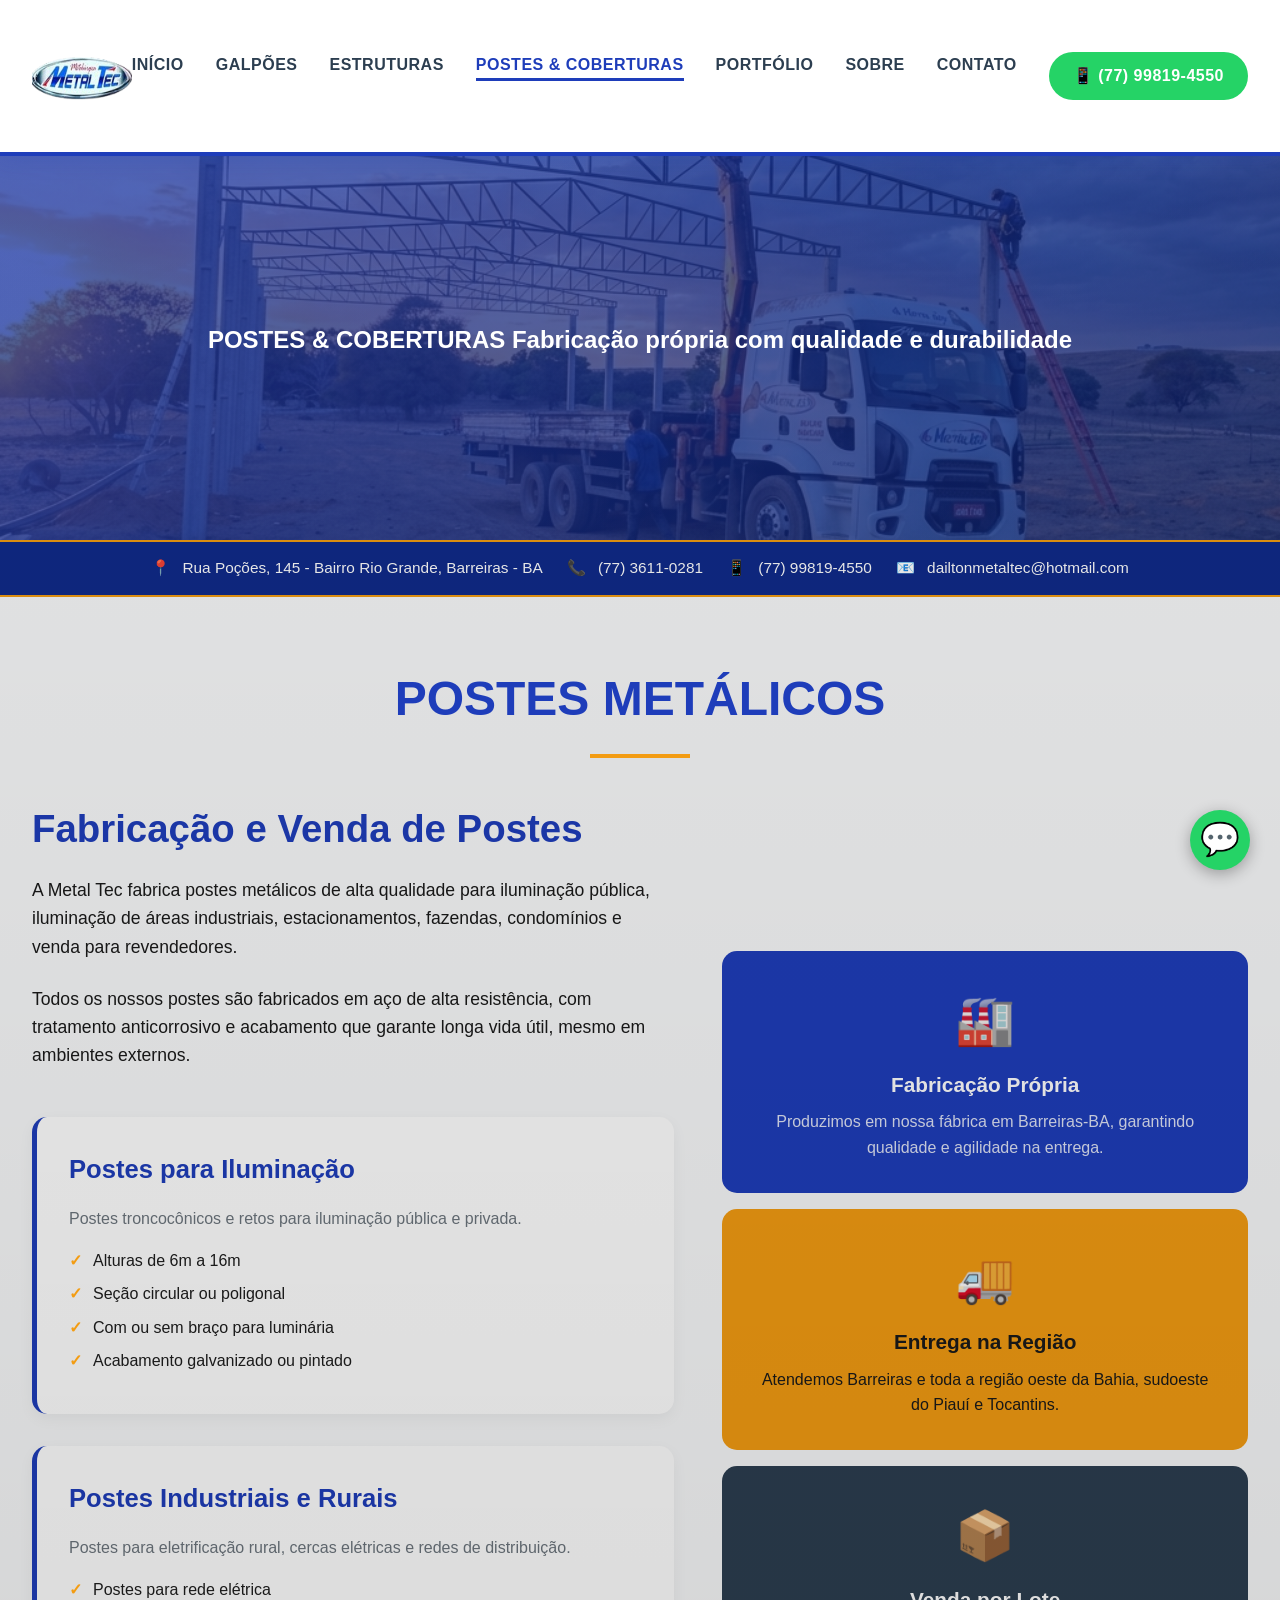
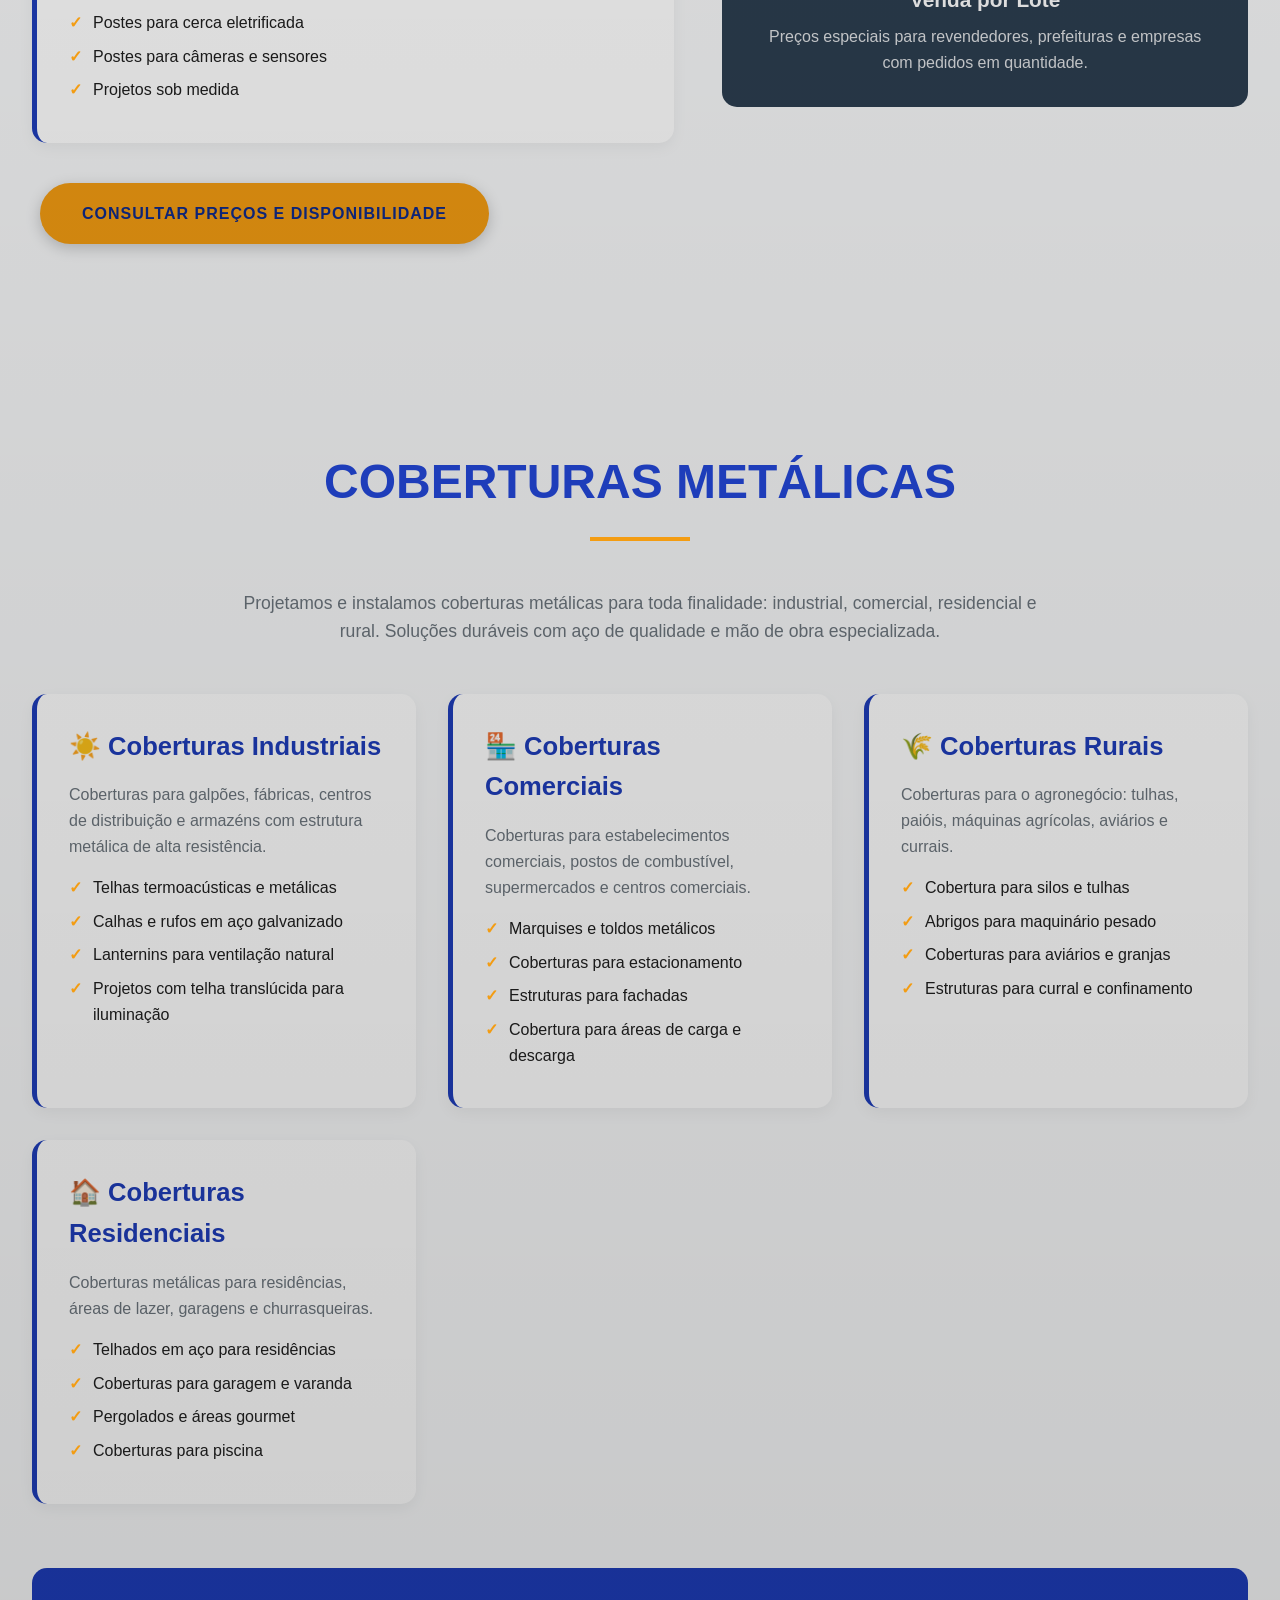
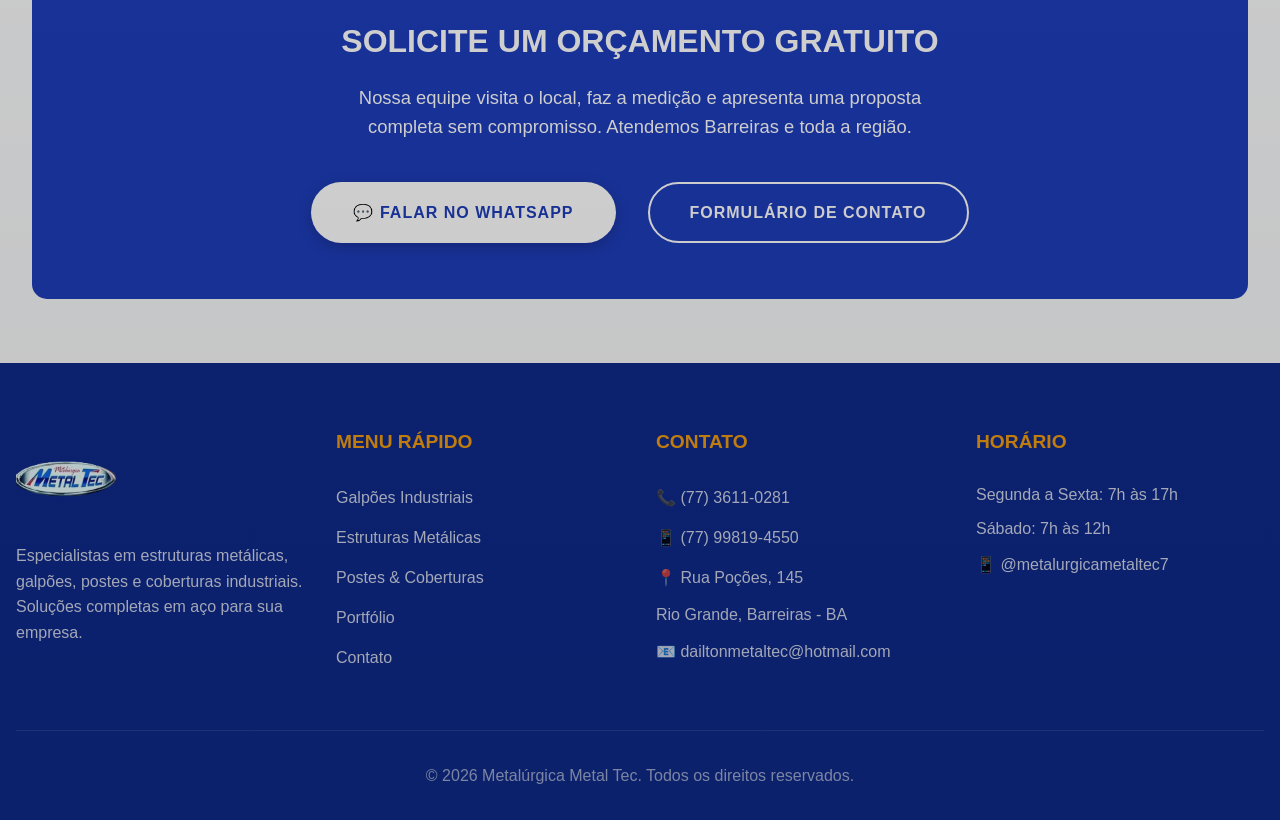
<file: postes-coberturas.html>
<!DOCTYPE html>
<html lang="pt-BR">
<head>
    <meta charset="UTF-8">
    <meta name="viewport" content="width=device-width, initial-scale=1.0">
    <title>Postes Metálicos e Coberturas em Barreiras - BA | Metal Tec</title>
    <meta name="description" content="Metal Tec fabrica postes metálicos para iluminação e venda, coberturas metálicas e telhados industriais em Barreiras-BA e região oeste da Bahia.">
    <meta name="robots" content="index, follow">
    <meta name="theme-color" content="#1e3dba">
    <meta property="og:locale" content="pt_BR">
    <meta property="og:type" content="website">
    <meta property="og:title" content="Postes Metálicos e Coberturas em Barreiras - BA | Metal Tec">
    <meta property="og:description" content="Metal Tec fabrica postes metálicos para iluminação e venda, coberturas metálicas e telhados industriais em Barreiras-BA.">
    <meta property="og:image" content="logo.png">
    <meta property="og:site_name" content="Metal Tec">
    <meta name="twitter:card" content="summary_large_image">
    <meta name="twitter:title" content="Postes Metálicos e Coberturas em Barreiras - BA | Metal Tec">
    <meta name="twitter:description" content="Fabricação de postes metálicos e coberturas industriais em Barreiras-BA.">
    <meta name="twitter:image" content="logo.png">
    <link rel="icon" type="image/png" href="favicon.png">
    <link rel="apple-touch-icon" href="favicon.png">
    <link rel="manifest" href="site.webmanifest">
    <link rel="stylesheet" href="css/estilo.css">
    <script type="application/ld+json">
{
    "@context": "https://schema.org",
    "@type": "LocalBusiness",
    "name": "Metalúrgica Metal Tec",
    "image": "logo.png",
    "telephone": ["(77) 3611-0281","(77) 99819-4550"],
    "email": "dailtonmetaltec@hotmail.com",
    "address": {
        "@type": "PostalAddress",
        "streetAddress": "Rua Poções, 145",
        "addressLocality": "Barreiras",
        "addressRegion": "BA",
        "addressCountry": "BR"
    },
    "areaServed": "Barreiras e Oeste da Bahia",
    "url": "postes-coberturas.html",
    "sameAs": ["https://www.instagram.com/metalurgicametaltec7/"]
}
    </script>
</head>
<body>
    <header class="header">
        <div class="header-container">
            <a href="index.html" class="logo">
                <img src="logo.png" alt="Metal Tec" decoding="async">
            </a>
            <nav>
                <ul class="nav-menu">
                    <li><a href="index.html">INÍCIO</a></li>
                    <li><a href="galpoes.html">GALPÕES</a></li>
                    <li><a href="estruturas.html">ESTRUTURAS</a></li>
                    <li><a href="postes-coberturas.html" class="active">POSTES & COBERTURAS</a></li>
                    <li><a href="portfolio.html">PORTFÓLIO</a></li>
                    <li><a href="sobre.html">SOBRE</a></li>
                    <li><a href="contato.html">CONTATO</a></li>
                    <li><a href="https://wa.me/5577998194550" class="whatsapp-nav" target="_blank" rel="noopener noreferrer">📱 (77) 99819-4550</a></li>
                </ul>
            </nav>
        </div>
    </header>

    <section class="hero-interno" style="background: linear-gradient(135deg, rgba(30,61,186,0.75), rgba(15,42,138,0.65)), url('imagens/hero-bg.jpg'); background-size: cover; background-position: center;">
        <div class="hero-content">
            <h1>
                POSTES & COBERTURAS
                <span>Fabricação própria com qualidade e durabilidade</span>
            </h1>
        </div>
    </section>

    <div class="info-bar">
        <a href="https://maps.google.com/?q=Rua+Poções,+145,+Bairro+Rio+Grande,+Barreiras+-+BA" target="_blank" rel="noopener noreferrer"><i>📍</i> Rua Poções, 145 - Bairro Rio Grande, Barreiras - BA</a>
        <a href="tel:+7736110281"><i>📞</i> (77) 3611-0281</a>
        <a href="https://wa.me/5577998194550" target="_blank" rel="noopener noreferrer"><i>📱</i> (77) 99819-4550</a>
        <a href="mailto:dailtonmetaltec@hotmail.com"><i>📧</i> dailtonmetaltec@hotmail.com</a>
    </div>

    <!-- POSTES -->
    <section class="section">
        <div class="container">
            <h2 class="section-title">POSTES METÁLICOS</h2>

            <div class="feature-split-grid" style="margin-bottom: 4rem;">
                <div>
                    <h3 class="section-heading-lg">Fabricação e Venda de Postes</h3>
                    <p class="text-lg" style="margin-bottom: 1.5rem;">A Metal Tec fabrica postes metálicos de alta qualidade para iluminação pública, iluminação de áreas industriais, estacionamentos, fazendas, condomínios e venda para revendedores.</p>
                    <p class="text-lg" style="margin-bottom: 2rem;">Todos os nossos postes são fabricados em aço de alta resistência, com tratamento anticorrosivo e acabamento que garante longa vida útil, mesmo em ambientes externos.</p>

                    <div class="servicos-lista" style="margin-bottom: 2rem;">
                        <div class="servico-item">
                            <h3>Postes para Iluminação</h3>
                            <p>Postes troncocônicos e retos para iluminação pública e privada.</p>
                            <ul>
                                <li>Alturas de 6m a 16m</li>
                                <li>Seção circular ou poligonal</li>
                                <li>Com ou sem braço para luminária</li>
                                <li>Acabamento galvanizado ou pintado</li>
                            </ul>
                        </div>
                        <div class="servico-item">
                            <h3>Postes Industriais e Rurais</h3>
                            <p>Postes para eletrificação rural, cercas elétricas e redes de distribuição.</p>
                            <ul>
                                <li>Postes para rede elétrica</li>
                                <li>Postes para cerca eletrificada</li>
                                <li>Postes para câmeras e sensores</li>
                                <li>Projetos sob medida</li>
                            </ul>
                        </div>
                    </div>

                    <a href="https://wa.me/5577998194550?text=Olá,%20vim%20pelo%20site%20e%20tenho%20interesse%20em%20postes%20metálicos.%20Podem%20me%20passar%20mais%20informações?" class="btn btn-primary" target="_blank" rel="noopener noreferrer">CONSULTAR PREÇOS E DISPONIBILIDADE</a>
                </div>
                <div style="display: flex; flex-direction: column; gap: 1rem;">
                    <div style="background: var(--metaltec-blue); color: white; border-radius: 15px; padding: 2rem; text-align: center;">
                        <div style="font-size: 3rem; margin-bottom: 0.5rem;">🏭</div>
                        <h4 style="font-size: 1.3rem; margin-bottom: 0.5rem;">Fabricação Própria</h4>
                        <p style="color: rgba(255,255,255,0.85);">Produzimos em nossa fábrica em Barreiras-BA, garantindo qualidade e agilidade na entrega.</p>
                    </div>
                    <div style="background: var(--metaltec-orange); color: #1a1a1a; border-radius: 15px; padding: 2rem; text-align: center;">
                        <div style="font-size: 3rem; margin-bottom: 0.5rem;">🚚</div>
                        <h4 style="font-size: 1.3rem; margin-bottom: 0.5rem;">Entrega na Região</h4>
                        <p>Atendemos Barreiras e toda a região oeste da Bahia, sudoeste do Piauí e Tocantins.</p>
                    </div>
                    <div style="background: var(--metaltec-gray); color: white; border-radius: 15px; padding: 2rem; text-align: center;">
                        <div style="font-size: 3rem; margin-bottom: 0.5rem;">📦</div>
                        <h4 style="font-size: 1.3rem; margin-bottom: 0.5rem;">Venda por Lote</h4>
                        <p style="color: rgba(255,255,255,0.85);">Preços especiais para revendedores, prefeituras e empresas com pedidos em quantidade.</p>
                    </div>
                </div>
            </div>
        </div>
    </section>

    <!-- COBERTURAS -->
    <section class="section" style="background: var(--light);">
        <div class="container">
            <h2 class="section-title">COBERTURAS METÁLICAS</h2>

            <p style="text-align: center; max-width: 800px; margin: 0 auto 3rem; font-size: 1.1rem; color: var(--gray);">
                Projetamos e instalamos coberturas metálicas para toda finalidade: industrial, comercial, residencial e rural. Soluções duráveis com aço de qualidade e mão de obra especializada.
            </p>

            <div class="servicos-lista">
                <div class="servico-item">
                    <h3>☀️ Coberturas Industriais</h3>
                    <p>Coberturas para galpões, fábricas, centros de distribuição e armazéns com estrutura metálica de alta resistência.</p>
                    <ul>
                        <li>Telhas termoacústicas e metálicas</li>
                        <li>Calhas e rufos em aço galvanizado</li>
                        <li>Lanternins para ventilação natural</li>
                        <li>Projetos com telha translúcida para iluminação</li>
                    </ul>
                </div>

                <div class="servico-item">
                    <h3>🏪 Coberturas Comerciais</h3>
                    <p>Coberturas para estabelecimentos comerciais, postos de combustível, supermercados e centros comerciais.</p>
                    <ul>
                        <li>Marquises e toldos metálicos</li>
                        <li>Coberturas para estacionamento</li>
                        <li>Estruturas para fachadas</li>
                        <li>Cobertura para áreas de carga e descarga</li>
                    </ul>
                </div>

                <div class="servico-item">
                    <h3>🌾 Coberturas Rurais</h3>
                    <p>Coberturas para o agronegócio: tulhas, paióis, máquinas agrícolas, aviários e currais.</p>
                    <ul>
                        <li>Cobertura para silos e tulhas</li>
                        <li>Abrigos para maquinário pesado</li>
                        <li>Coberturas para aviários e granjas</li>
                        <li>Estruturas para curral e confinamento</li>
                    </ul>
                </div>

                <div class="servico-item">
                    <h3>🏠 Coberturas Residenciais</h3>
                    <p>Coberturas metálicas para residências, áreas de lazer, garagens e churrasqueiras.</p>
                    <ul>
                        <li>Telhados em aço para residências</li>
                        <li>Coberturas para garagem e varanda</li>
                        <li>Pergolados e áreas gourmet</li>
                        <li>Coberturas para piscina</li>
                    </ul>
                </div>
            </div>

            <!-- CTA -->
            <div class="cta-box" style="background: var(--metaltec-blue); color: white; padding: 3rem; text-align: center; margin-top: 4rem; border-radius: 15px;">
                <h3 style="font-size: 2rem; margin-bottom: 1rem;">SOLICITE UM ORÇAMENTO GRATUITO</h3>
                <p style="font-size: 1.15rem; margin-bottom: 2rem; max-width: 600px; margin-left: auto; margin-right: auto;">Nossa equipe visita o local, faz a medição e apresenta uma proposta completa sem compromisso. Atendemos Barreiras e toda a região.</p>
                <div style="display: flex; gap: 1rem; justify-content: center; flex-wrap: wrap;">
                    <a href="https://wa.me/5577998194550?text=Olá,%20vim%20pelo%20site%20da%20Metal%20Tec%20e%20quero%20orçamento%20para%20cobertura%20metálica." class="btn btn-primary" target="_blank" rel="noopener noreferrer" style="background: white; color: var(--metaltec-blue);">💬 FALAR NO WHATSAPP</a>
                    <a href="contato.html" class="btn btn-outline">FORMULÁRIO DE CONTATO</a>
                </div>
            </div>
        </div>
    </section>

    <footer class="footer">
        <div class="footer-grid">
            <div class="footer-col">
                <img src="logo.png" alt="Metal Tec" style="height: 100px; margin-bottom: 1rem;" decoding="async">
                <p>Especialistas em estruturas metálicas, galpões, postes e coberturas industriais. Soluções completas em aço para sua empresa.</p>
            </div>
            <div class="footer-col">
                <h4>MENU RÁPIDO</h4>
                <p><a href="galpoes.html">Galpões Industriais</a></p>
                <p><a href="estruturas.html">Estruturas Metálicas</a></p>
                <p><a href="postes-coberturas.html">Postes & Coberturas</a></p>
                <p><a href="portfolio.html">Portfólio</a></p>
                <p><a href="contato.html">Contato</a></p>
            </div>
            <div class="footer-col">
                <h4>CONTATO</h4>
                <p><a href="tel:+7736110281">📞 (77) 3611-0281</a></p>
                <p><a href="https://wa.me/5577998194550" target="_blank" rel="noopener noreferrer">📱 (77) 99819-4550</a></p>
                <p><a href="https://maps.google.com/?q=Rua+Poções,+145,+Bairro+Rio+Grande,+Barreiras+-+BA" target="_blank" rel="noopener noreferrer">📍 Rua Poções, 145</a></p>
                <p>Rio Grande, Barreiras - BA</p>
                <p><a href="mailto:dailtonmetaltec@hotmail.com">📧 dailtonmetaltec@hotmail.com</a></p>
            </div>
            <div class="footer-col">
                <h4>HORÁRIO</h4>
                <p>Segunda a Sexta: 7h às 17h</p>
                <p>Sábado: 7h às 12h</p>
                <p><a href="https://www.instagram.com/metalurgicametaltec7/" target="_blank" rel="noopener noreferrer">📱 @metalurgicametaltec7</a></p>
            </div>
        </div>
        <div class="footer-bottom">
            <p>© 2026 Metalúrgica Metal Tec. Todos os direitos reservados.</p>
        </div>
    </footer>

    <a href="https://wa.me/5577998194550?text=Olá%2C%20vim%20pelo%20site%20da%20Metal%20Tec%20e%20quero%20um%20orçamento." class="whatsapp-float" target="_blank" rel="noopener noreferrer" aria-label="Falar no WhatsApp">💬</a>
    <script src="js/script.js"></script>
</body>
</html>
</file>
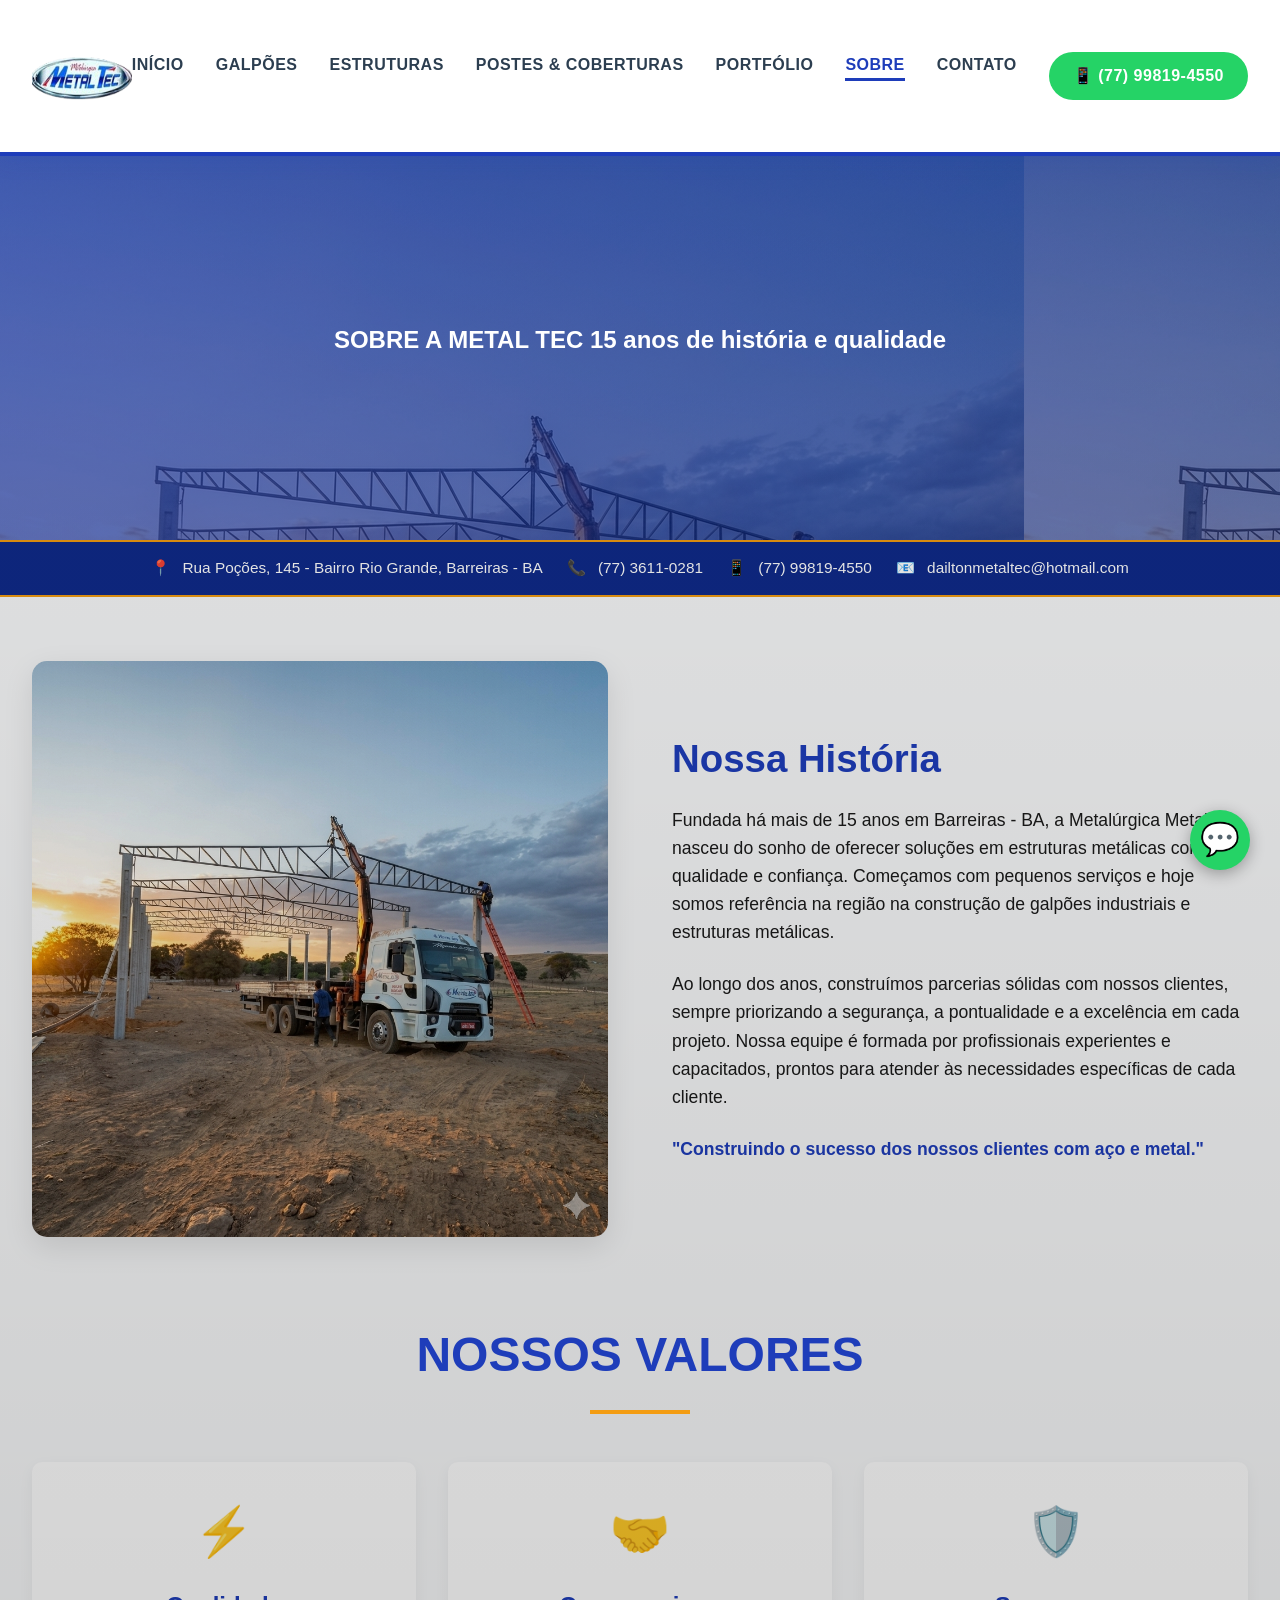
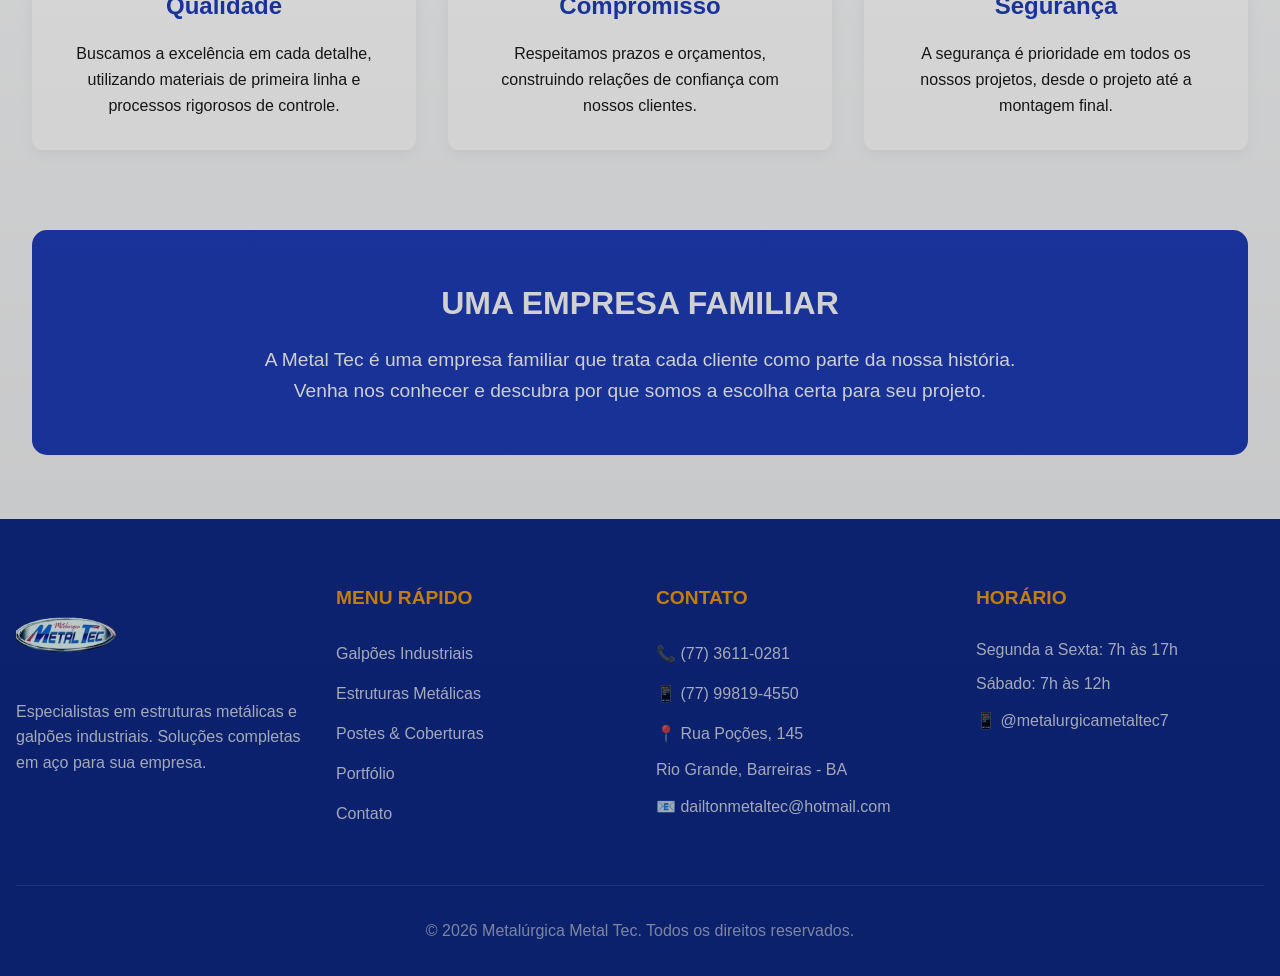
<file: sobre.html>
<!DOCTYPE html>
<html lang="pt-BR">
<head>
    <meta charset="UTF-8">
    <meta name="viewport" content="width=device-width, initial-scale=1.0">
    <title>Sobre a Metal Tec | 15 Anos de Experiência</title>
    <meta name="description" content="Conheça a história, os valores e a experiência da Metal Tec em estruturas metálicas e galpões industriais em Barreiras-BA.">
    <meta name="robots" content="index, follow">
    <meta name="theme-color" content="#1e3dba">
    <meta property="og:locale" content="pt_BR">
    <meta property="og:type" content="website">
    <meta property="og:title" content="Sobre a Metal Tec | 15 Anos de Experiência">
    <meta property="og:description" content="Conheça a história, os valores e a experiência da Metal Tec em estruturas metálicas e galpões industriais em Barreiras-BA.">
    <meta property="og:image" content="logo.png">
    <meta property="og:site_name" content="Metal Tec">
    <meta name="twitter:card" content="summary_large_image">
    <meta name="twitter:title" content="Sobre a Metal Tec | 15 Anos de Experiência">
    <meta name="twitter:description" content="Conheça a história, os valores e a experiência da Metal Tec em estruturas metálicas e galpões industriais em Barreiras-BA.">
    <meta name="twitter:image" content="logo.png">
    <link rel="icon" type="image/png" href="favicon.png">
    <link rel="apple-touch-icon" href="favicon.png">
    <link rel="manifest" href="site.webmanifest">
    <link rel="stylesheet" href="css/estilo.css">
    <script type="application/ld+json">
{
    "@context": "https://schema.org",
    "@type": "LocalBusiness",
    "name": "Metalúrgica Metal Tec",
    "image": "logo.png",
    "telephone": [
        "(77) 3611-0281",
        "(77) 99819-4550"
    ],
    "email": "dailtonmetaltec@hotmail.com",
    "address": {
        "@type": "PostalAddress",
        "streetAddress": "Rua Poções, 145",
        "addressLocality": "Barreiras",
        "addressRegion": "BA",
        "addressCountry": "BR"
    },
    "areaServed": "Barreiras e Oeste da Bahia",
    "url": "index.html",
    "sameAs": [
        "https://www.instagram.com/metalurgicametaltec7/"
    ],
    "contactPoint": [
        {
            "@type": "ContactPoint",
            "telephone": "(77) 99819-4550",
            "contactType": "customer service",
            "areaServed": "BR",
            "availableLanguage": [
                "pt-BR"
            ]
        }
    ]
}
    </script>
</head>
<body>
    <header class="header">
        <div class="header-container">
            <a href="index.html" class="logo">
                <img src="logo.png" alt="Metal Tec" decoding="async">
            </a>
            <nav>
                <ul class="nav-menu">
                    <li><a href="index.html">INÍCIO</a></li>
                    <li><a href="galpoes.html">GALPÕES</a></li>
                    <li><a href="estruturas.html">ESTRUTURAS</a></li>
                    <li><a href="postes-coberturas.html">POSTES &amp; COBERTURAS</a></li>
                    <li><a href="portfolio.html">PORTFÓLIO</a></li>
                    <li><a href="sobre.html" class="active">SOBRE</a></li>
                    <li><a href="contato.html">CONTATO</a></li>
                    <li><a href="https://wa.me/5577998194550" class="whatsapp-nav" target="_blank" rel="noopener noreferrer">📱 (77) 99819-4550</a></li>
                </ul>
            </nav>
        </div>
    </header>

    <section class="hero-interno" style="background: linear-gradient(135deg, rgba(30,61,186,0.7), rgba(15,42,138,0.6)), url('imagens/hero-bg.jpg');">
        <div class="hero-content">
            <h1>
                SOBRE A METAL TEC
                <span>15 anos de história e qualidade</span>
            </h1>
        </div>
    </section>

    <div class="info-bar">
        <a href="https://maps.google.com/?q=Rua+Poções,+145,+Bairro+Rio+Grande,+Barreiras+-+BA" target="_blank" rel="noopener noreferrer"><i>📍</i> Rua Poções, 145 - Bairro Rio Grande, Barreiras - BA</a>
        <a href="tel:+7736110281"><i>📞</i> (77) 3611-0281</a>
        <a href="https://wa.me/5577998194550" target="_blank" rel="noopener noreferrer"><i>📱</i> (77) 99819-4550</a>
        <a href="mailto:dailtonmetaltec@hotmail.com"><i>📧</i> dailtonmetaltec@hotmail.com</a>
    </div>

    <section class="section">
        <div class="container">
            <div class="sobre-grid">
                <div class="sobre-imagem">
                    <img src="imagens/hero-bg.jpg" alt="Estrutura da Metal Tec" loading="lazy" decoding="async">
                </div>
                <div>
                    <h2 class="section-heading-lg">Nossa História</h2>
                    <p class="text-lg" style="margin-bottom: 1.5rem;">Fundada há mais de 15 anos em Barreiras - BA, a Metalúrgica Metal Tec nasceu do sonho de oferecer soluções em estruturas metálicas com qualidade e confiança. Começamos com pequenos serviços e hoje somos referência na região na construção de galpões industriais e estruturas metálicas.</p>
                    <p class="text-lg" style="margin-bottom: 1.5rem;">Ao longo dos anos, construímos parcerias sólidas com nossos clientes, sempre priorizando a segurança, a pontualidade e a excelência em cada projeto. Nossa equipe é formada por profissionais experientes e capacitados, prontos para atender às necessidades específicas de cada cliente.</p>
                    <p style="font-size: 1.1rem; font-weight: 600; color: var(--metaltec-blue);">"Construindo o sucesso dos nossos clientes com aço e metal."</p>
                </div>
            </div>

            <div style="margin-top: 5rem;">
                <h2 class="section-title">NOSSOS VALORES</h2>
                <div class="valores-grid">
                    <div class="valor-item">
                        <div class="valor-icon">⚡</div>
                        <h3 style="color: var(--metaltec-blue); margin-bottom: 1rem;">Qualidade</h3>
                        <p>Buscamos a excelência em cada detalhe, utilizando materiais de primeira linha e processos rigorosos de controle.</p>
                    </div>
                    <div class="valor-item">
                        <div class="valor-icon">🤝</div>
                        <h3 style="color: var(--metaltec-blue); margin-bottom: 1rem;">Compromisso</h3>
                        <p>Respeitamos prazos e orçamentos, construindo relações de confiança com nossos clientes.</p>
                    </div>
                    <div class="valor-item">
                        <div class="valor-icon">🛡️</div>
                        <h3 style="color: var(--metaltec-blue); margin-bottom: 1rem;">Segurança</h3>
                        <p>A segurança é prioridade em todos os nossos projetos, desde o projeto até a montagem final.</p>
                    </div>
                </div>
            </div>

            <div class="cta-box" style="margin-top: 5rem; background: var(--metaltec-blue); color: white; padding: 3rem; text-align: center;">
                <h3 style="font-size: 2rem; margin-bottom: 1rem;">UMA EMPRESA FAMILIAR</h3>
                <p style="font-size: 1.2rem; max-width: 800px; margin: 0 auto;">A Metal Tec é uma empresa familiar que trata cada cliente como parte da nossa história. Venha nos conhecer e descubra por que somos a escolha certa para seu projeto.</p>
            </div>
        </div>
    </section>

    <footer class="footer">
        <div class="footer-grid">
            <div class="footer-col">
                <img src="logo.png" alt="Metal Tec" style="height: 100px; margin-bottom: 1rem;" decoding="async">
                <p>Especialistas em estruturas metálicas e galpões industriais. Soluções completas em aço para sua empresa.</p>
            </div>
            <div class="footer-col">
                <h4>MENU RÁPIDO</h4>
                <p><a href="galpoes.html">Galpões Industriais</a></p>
                <p><a href="estruturas.html">Estruturas Metálicas</a></p>
                <p><a href="postes-coberturas.html">Postes &amp; Coberturas</a></p>
                <p><a href="portfolio.html">Portfólio</a></p>
                <p><a href="contato.html">Contato</a></p>
            </div>
            <div class="footer-col">
                <h4>CONTATO</h4>
                <p><a href="tel:+7736110281">📞 (77) 3611-0281</a></p>
                <p><a href="https://wa.me/5577998194550" target="_blank" rel="noopener noreferrer">📱 (77) 99819-4550</a></p>
                <p><a href="https://maps.google.com/?q=Rua+Poções,+145,+Bairro+Rio+Grande,+Barreiras+-+BA" target="_blank" rel="noopener noreferrer">📍 Rua Poções, 145</a></p>
                <p>Rio Grande, Barreiras - BA</p>
                <p><a href="mailto:dailtonmetaltec@hotmail.com">📧 dailtonmetaltec@hotmail.com</a></p>
            </div>
            <div class="footer-col">
                <h4>HORÁRIO</h4>
                <p>Segunda a Sexta: 7h às 17h</p>
                <p>Sábado: 7h às 12h</p>
                <p><a href="https://www.instagram.com/metalurgicametaltec7/" target="_blank" rel="noopener noreferrer">📱 @metalurgicametaltec7</a></p>
            </div>
        </div>
        <div class="footer-bottom">
            <p>© 2026 Metalúrgica Metal Tec. Todos os direitos reservados.</p>
        </div>
    </footer>

    <a href="https://wa.me/5577998194550?text=Ol%C3%A1%2C%20vim%20pelo%20site%20da%20Metal%20Tec%20e%20quero%20um%20or%C3%A7amento." class="whatsapp-float" target="_blank" rel="noopener noreferrer" aria-label="Falar no WhatsApp">💬</a>
    <script src="js/script.js"></script>
</body>

</html>
</file>
<file: css/estilo.css>
/* ===== RESET E VARIÁVEIS ===== */
* {
    margin: 0;
    padding: 0;
    box-sizing: border-box;
    font-family: 'Montserrat', -apple-system, BlinkMacSystemFont, 'Segoe UI', Roboto, Oxygen, Ubuntu, Cantarell, sans-serif;
}

:root {
    --metaltec-blue: #1e3dba;
    --metaltec-blue-dark: #0f2a8a;
    --metaltec-blue-light: #2e4ed6;
    --metaltec-gray: #2c3e50;
    --metaltec-orange: #f39c12;
    --dark: #1a1a1a;
    --light: #f8f9fa;
    --white: #ffffff;
    --gray: #6c757d;
    --gray-light: #e9ecef;
    --border: #dee2e6;
    --success: #25D366;
    --success-dark: #128C7E;
    --font-size-base: 16px;
    --spacing-unit: 1rem;
}

/* ===== TIPOGRAFIA ===== */
@import url('https://fonts.googleapis.com/css2?family=Montserrat:wght@300;400;500;600;700;800&display=swap');

html {
    font-size: var(--font-size-base);
    scroll-behavior: smooth;
    overflow-x: hidden;
    width: 100%;
}

body {
    color: var(--dark);
    line-height: 1.6;
    background-color: var(--light);
    overflow-x: hidden;
    width: 100%;
    max-width: 100%;
    position: relative;
}

/* ===== ACESSIBILIDADE ===== */
:focus {
    outline: 3px solid var(--metaltec-orange);
    outline-offset: 2px;
}

.skip-link {
    position: absolute;
    top: -40px;
    left: 0;
    background: var(--metaltec-blue);
    color: white;
    padding: 8px;
    z-index: 1001;
    text-decoration: none;
}

.skip-link:focus {
    top: 0;
}

/* ===== HEADER COM LOGO GRANDE E RESPONSIVO ===== */
.header {
    background: var(--white);
    box-shadow: 0 4px 20px rgba(30, 61, 186, 0.15);
    position: fixed;
    width: 100%;
    top: 0;
    z-index: 1000;
    border-bottom: 4px solid var(--metaltec-blue);
}

.header-container {
    max-width: 1400px;
    margin: 0 auto;
    padding: 1rem 2rem;
    display: flex;
    justify-content: space-between;
    align-items: center;
    width: 100%;
}

.logo {
    display: flex;
    align-items: center;
}

.logo img {
    height: 120px;
    width: auto;
    max-width: 100%;
    transition: transform 0.3s;
}

.logo img:hover {
    transform: scale(1.05);
}

/* ===== MENU HAMBURGUER PARA MOBILE ===== */
.menu-toggle {
    display: none;
    flex-direction: column;
    cursor: pointer;
    background: none;
    border: none;
    padding: 10px;
}

.menu-toggle span {
    width: 30px;
    height: 3px;
    background: var(--metaltec-blue);
    margin: 3px 0;
    transition: 0.3s;
    border-radius: 3px;
}

/* ===== NAVEGAÇÃO ===== */
.nav-menu {
    display: flex;
    gap: 2rem;
    list-style: none;
    margin: 0;
    padding: 0;
}

.nav-menu a {
    text-decoration: none;
    color: var(--metaltec-gray);
    font-weight: 600;
    font-size: 1rem;
    text-transform: uppercase;
    letter-spacing: 0.5px;
    transition: all 0.3s;
    padding: 0.5rem 0;
    position: relative;
    white-space: nowrap;
}

.nav-menu a:after {
    content: '';
    position: absolute;
    bottom: 0;
    left: 0;
    width: 0;
    height: 3px;
    background: var(--metaltec-blue);
    transition: width 0.3s;
}

.nav-menu a:hover {
    color: var(--metaltec-blue);
}

.nav-menu a:hover:after,
.nav-menu a.active:after {
    width: 100%;
}

.nav-menu a.active {
    color: var(--metaltec-blue);
    font-weight: 700;
}

.whatsapp-nav {
    background: var(--success);
    color: white !important;
    padding: 0.7rem 1.5rem !important;
    border-radius: 50px;
    display: flex;
    align-items: center;
    gap: 0.5rem;
    white-space: nowrap;
}

.whatsapp-nav:hover {
    background: var(--success-dark);
    color: white !important;
    transform: translateY(-2px);
    box-shadow: 0 4px 10px rgba(37, 211, 102, 0.3);
}

.whatsapp-nav:after {
    display: none;
}

/* ===== HERO SECTION ===== */
.hero {
    margin-top: 140px;
    background: linear-gradient(135deg, rgba(30, 61, 186, 0.68), rgba(15, 42, 138, 0.56)), url('../imagens/hero-bg.jpg');
    background-size: cover;
    background-position: center;
    background-attachment: fixed;
    min-height: 600px;
    height: auto;
    display: flex;
    align-items: center;
    position: relative;
    width: 100%;
}

.hero-content {
    max-width: 1400px;
    margin: 0 auto;
    padding: 4rem 2rem;
    color: var(--white);
    text-align: center;
    width: 100%;
}

.hero h1 {
    font-size: clamp(2rem, 5vw, 4rem);
    font-weight: 800;
    line-height: 1.2;
    margin-bottom: 1.5rem;
    text-transform: uppercase;
    text-shadow: 2px 2px 4px rgba(0,0,0,0.5);
    word-wrap: break-word;
}

.hero h1 span {
    color: var(--metaltec-orange);
    display: block;
    font-size: clamp(1.2rem, 3vw, 2.5rem);
    font-weight: 400;
    text-transform: none;
    margin-top: 0.5rem;
}

.hero p {
    font-size: clamp(1rem, 2vw, 1.5rem);
    margin-bottom: 2.5rem;
    max-width: 800px;
    margin-left: auto;
    margin-right: auto;
    font-weight: 300;
    text-shadow: 1px 1px 2px rgba(0,0,0,0.5);
    padding: 0 1rem;
}

/* Hero para páginas internas */
.hero-interno {
    margin-top: 140px;
    background: linear-gradient(135deg, rgba(30, 61, 186, 0.72), rgba(15, 42, 138, 0.60)), url('../imagens/hero-bg.jpg');
    background-size: cover;
    background-position: center;
    min-height: 400px;
    height: auto;
    display: flex;
    align-items: center;
    width: 100%;
}

/* ===== BOTÕES ===== */
.btn {
    display: inline-block;
    padding: 1rem 2.5rem;
    border-radius: 50px;
    text-decoration: none;
    font-weight: 600;
    text-transform: uppercase;
    letter-spacing: 1px;
    transition: all 0.3s;
    border: 2px solid transparent;
    cursor: pointer;
    font-size: clamp(0.9rem, 1.5vw, 1rem);
    text-align: center;
    margin: 0.5rem;
}

.btn-primary {
    background: var(--metaltec-orange);
    color: var(--metaltec-blue-dark);
    font-weight: 700;
    box-shadow: 0 4px 15px rgba(0,0,0,0.2);
}

.btn-primary:hover {
    background: var(--white);
    color: var(--metaltec-blue);
    transform: translateY(-3px);
    box-shadow: 0 6px 20px rgba(0,0,0,0.3);
}

.btn-outline {
    background: transparent;
    border: 2px solid var(--white);
    color: var(--white);
}

.btn-outline:hover {
    background: var(--white);
    color: var(--metaltec-blue);
}

.btn-secondary {
    background: var(--metaltec-blue);
    color: var(--white);
}

.btn-secondary:hover {
    background: var(--metaltec-blue-dark);
    transform: translateY(-3px);
}

/* ===== CARDS ===== */
.cards-grid {
    display: grid;
    grid-template-columns: repeat(auto-fit, minmax(min(100%, 350px), 1fr));
    gap: 2rem;
    margin-top: 2rem;
    width: 100%;
}

.card {
    background: var(--white);
    border-radius: 15px;
    overflow: hidden;
    box-shadow: 0 5px 20px rgba(0,0,0,0.08);
    transition: all 0.3s;
    border: 1px solid var(--border);
    height: 100%;
    display: flex;
    flex-direction: column;
}

.card:hover {
    transform: translateY(-10px);
    box-shadow: 0 8px 30px rgba(30, 61, 186, 0.15);
    border-color: var(--metaltec-blue);
}

.card-image {
    height: 250px;
    background-size: cover;
    background-position: center;
    position: relative;
    width: 100%;
}

.card-image:after {
    content: '';
    position: absolute;
    bottom: 0;
    left: 0;
    right: 0;
    height: 5px;
    background: var(--metaltec-blue);
}

.card-content {
    padding: 2rem;
    flex: 1;
}

.card-content h3 {
    color: var(--metaltec-blue);
    font-size: clamp(1.4rem, 2vw, 1.8rem);
    margin-bottom: 1rem;
    font-weight: 700;
}

.card-content p {
    color: var(--gray);
    margin-bottom: 1.5rem;
    line-height: 1.6;
    font-size: clamp(0.95rem, 1.5vw, 1rem);
}

/* ===== SEÇÕES ===== */
.section {
    padding: clamp(3rem, 5vw, 5rem) 1rem;
    width: 100%;
}

.section-light {
    background: var(--white);
}

.section-dark {
    background: var(--metaltec-blue-dark);
    color: var(--white);
}

.section-title {
    text-align: center;
    font-size: clamp(2rem, 4vw, 3rem);
    color: var(--metaltec-blue);
    margin-bottom: 3rem;
    font-weight: 800;
    position: relative;
    word-wrap: break-word;
    padding: 0 1rem;
}

.section-title:after {
    content: '';
    display: block;
    width: min(100px, 20%);
    height: 4px;
    background: var(--metaltec-orange);
    margin: 1rem auto;
}

.section-title.light {
    color: var(--white);
}

.container {
    max-width: 1400px;
    margin: 0 auto;
    padding: 0 1rem;
    width: 100%;
}

/* ===== INFO BAR ===== */
.info-bar {
    background: var(--metaltec-blue-dark);
    color: var(--white);
    padding: 1rem;
    text-align: center;
    font-size: clamp(0.9rem, 1.2vw, 1.1rem);
    border-bottom: 3px solid var(--metaltec-orange);
    width: 100%;
    overflow-x: auto;
    white-space: nowrap;
    -webkit-overflow-scrolling: touch;
}

.info-bar span {
    margin: 0 1.5rem;
    display: inline-block;
}

.info-bar i {
    color: var(--metaltec-orange);
    margin-right: 0.5rem;
    font-style: normal;
    font-weight: bold;
}

/* ===== LISTA DE SERVIÇOS ===== */
.servicos-lista {
    display: grid;
    grid-template-columns: repeat(auto-fit, minmax(min(100%, 350px), 1fr));
    gap: 2rem;
    margin: 3rem 0;
    width: 100%;
}

.servico-item {
    background: var(--white);
    padding: 2rem;
    border-radius: 15px;
    box-shadow: 0 5px 15px rgba(0,0,0,0.05);
    border-left: 5px solid var(--metaltec-blue);
    height: 100%;
}

.servico-item h3 {
    color: var(--metaltec-blue);
    font-size: clamp(1.4rem, 2vw, 1.8rem);
    margin-bottom: 1rem;
}

.servico-item p {
    color: var(--gray);
    margin-bottom: 1rem;
    font-size: clamp(0.95rem, 1.5vw, 1rem);
}

.servico-item ul {
    list-style: none;
}

.servico-item li {
    margin-bottom: 0.5rem;
    padding-left: 1.5rem;
    position: relative;
    font-size: clamp(0.95rem, 1.5vw, 1rem);
}

.servico-item li:before {
    content: "✓";
    color: var(--metaltec-orange);
    font-weight: bold;
    position: absolute;
    left: 0;
}

/* ===== PORTFOLIO GRID ===== */
.portfolio-grid {
    display: grid;
    grid-template-columns: repeat(auto-fit, minmax(min(100%, 400px), 1fr));
    gap: 2rem;
    width: 100%;
}

.portfolio-item {
    position: relative;
    border-radius: 15px;
    overflow: hidden;
    height: 300px;
    cursor: pointer;
    width: 100%;
}

.portfolio-item img {
    width: 100%;
    height: 100%;
    object-fit: cover;
    transition: transform 0.5s;
}

.portfolio-item:hover img {
    transform: scale(1.1);
}

.portfolio-overlay {
    position: absolute;
    bottom: 0;
    left: 0;
    right: 0;
    background: linear-gradient(to top, var(--metaltec-blue), transparent);
    color: var(--white);
    padding: 2rem;
    transform: translateY(100%);
    transition: transform 0.3s;
}

.portfolio-item:hover .portfolio-overlay {
    transform: translateY(0);
}

.portfolio-overlay h4 {
    font-size: clamp(1.2rem, 2vw, 1.5rem);
    margin-bottom: 0.5rem;
}

/* ===== SOBRE ===== */
.sobre-grid {
    display: grid;
    grid-template-columns: repeat(auto-fit, minmax(min(100%, 500px), 1fr));
    gap: 4rem;
    align-items: center;
    width: 100%;
}

.sobre-imagem {
    border-radius: 15px;
    overflow: hidden;
    box-shadow: 0 10px 30px rgba(0,0,0,0.1);
    width: 100%;
}

.sobre-imagem img {
    width: 100%;
    height: auto;
    display: block;
}

.valores-grid {
    display: grid;
    grid-template-columns: repeat(auto-fit, minmax(min(100%, 250px), 1fr));
    gap: 2rem;
    margin-top: 3rem;
    width: 100%;
}

.valor-item {
    text-align: center;
    padding: 2rem;
    background: var(--white);
    border-radius: 10px;
    box-shadow: 0 5px 15px rgba(0,0,0,0.05);
    height: 100%;
}

.valor-icon {
    font-size: 3rem;
    color: var(--metaltec-blue);
    margin-bottom: 1rem;
}

.valor-item h3 {
    font-size: clamp(1.2rem, 2vw, 1.5rem);
    margin-bottom: 1rem;
}

/* ===== CONTATO ===== */
.contato-grid {
    display: grid;
    grid-template-columns: repeat(auto-fit, minmax(min(100%, 500px), 1fr));
    gap: 4rem;
    width: 100%;
}

.contato-info {
    background: var(--light);
    padding: 2rem;
    border-radius: 15px;
    width: 100%;
}

.contato-item {
    display: flex;
    align-items: flex-start;
    gap: 1rem;
    margin-bottom: 1.5rem;
    padding: 1rem;
    background: var(--white);
    border-radius: 10px;
    box-shadow: 0 2px 10px rgba(0,0,0,0.05);
    flex-wrap: wrap;
}

.contato-icon {
    width: 50px;
    height: 50px;
    background: var(--metaltec-blue);
    color: var(--white);
    border-radius: 50%;
    display: flex;
    align-items: center;
    justify-content: center;
    font-size: 1.5rem;
    flex-shrink: 0;
}

.contato-text {
    flex: 1;
    min-width: 200px;
}

.contato-text h4 {
    color: var(--metaltec-blue);
    margin-bottom: 0.3rem;
    font-size: clamp(1rem, 1.5vw, 1.1rem);
}

.contato-text p {
    font-size: clamp(0.95rem, 1.5vw, 1rem);
    word-wrap: break-word;
}

.contato-form {
    background: var(--white);
    padding: 2rem;
    border-radius: 15px;
    box-shadow: 0 5px 20px rgba(0,0,0,0.08);
    width: 100%;
}

.form-group {
    margin-bottom: 1.5rem;
    width: 100%;
}

.form-group label {
    display: block;
    margin-bottom: 0.5rem;
    color: var(--metaltec-gray);
    font-weight: 600;
    font-size: clamp(0.95rem, 1.5vw, 1rem);
}

.form-control {
    width: 100%;
    padding: 1rem;
    border: 2px solid var(--border);
    border-radius: 10px;
    font-size: clamp(0.95rem, 1.5vw, 1rem);
    transition: border-color 0.3s;
    background: var(--white);
}

.form-control:focus {
    outline: none;
    border-color: var(--metaltec-blue);
    box-shadow: 0 0 0 3px rgba(30, 61, 186, 0.1);
}

textarea.form-control {
    min-height: 150px;
    resize: vertical;
}

.mapa {
    margin-top: 4rem;
    border-radius: 15px;
    overflow: hidden;
    box-shadow: 0 5px 20px rgba(0,0,0,0.1);
    width: 100%;
}

.mapa iframe {
    width: 100%;
    height: min(400px, 50vh);
    border: none;
}

/* ===== FOOTER ===== */
.footer {
    background: var(--metaltec-blue-dark);
    color: var(--white);
    padding: 4rem 1rem 2rem;
    width: 100%;
}

.footer-grid {
    max-width: 1400px;
    margin: 0 auto;
    display: grid;
    grid-template-columns: repeat(auto-fit, minmax(min(100%, 250px), 1fr));
    gap: 2rem;
    width: 100%;
}

.footer-col {
    width: 100%;
}

.footer-col h4 {
    color: var(--metaltec-orange);
    margin-bottom: 1.5rem;
    font-size: clamp(1.1rem, 1.5vw, 1.2rem);
}

.footer-col p {
    color: rgba(255,255,255,0.8);
    margin: 0.5rem 0;
    line-height: 1.6;
    font-size: clamp(0.9rem, 1.5vw, 1rem);
    word-wrap: break-word;
}

.footer-col a {
    color: rgba(255,255,255,0.8);
    text-decoration: none;
    transition: color 0.3s;
    display: inline-block;
    padding: 0.2rem 0;
}

.footer-col a:hover {
    color: var(--metaltec-orange);
}

.footer-col img {
    max-width: 100%;
    height: auto;
    margin-bottom: 1rem;
}

.footer-bottom {
    max-width: 1400px;
    margin: 3rem auto 0;
    padding-top: 2rem;
    border-top: 1px solid rgba(255,255,255,0.1);
    text-align: center;
    color: rgba(255,255,255,0.6);
    font-size: clamp(0.9rem, 1.5vw, 1rem);
}

/* ===== WHATSAPP FLOAT ===== */
.whatsapp-float {
    position: fixed;
    bottom: 30px;
    right: 30px;
    background: var(--success);
    color: white;
    width: clamp(50px, 8vw, 60px);
    height: clamp(50px, 8vw, 60px);
    border-radius: 50%;
    display: flex;
    align-items: center;
    justify-content: center;
    font-size: clamp(1.5rem, 4vw, 2rem);
    box-shadow: 0 4px 15px rgba(0,0,0,0.3);
    transition: all 0.3s;
    z-index: 999;
    text-decoration: none;
}

.whatsapp-float:hover {
    transform: scale(1.1);
    background: var(--success-dark);
}

/* ===== TABELAS ===== */
.tabela-contato {
    width: 100%;
    border-collapse: collapse;
    margin-top: 2rem;
    overflow-x: auto;
    display: block;
}

.tabela-contato td {
    padding: 1rem;
    border: 1px solid var(--border);
    font-size: clamp(0.9rem, 1.5vw, 1rem);
}

.tabela-contato tr:first-child td {
    background: var(--metaltec-blue);
    color: white;
    font-weight: bold;
}



/* ===== UTILITÁRIOS DE LAYOUT ===== */
.hero-actions {
    display: flex;
    gap: 1rem;
    justify-content: center;
    flex-wrap: wrap;
    width: 100%;
}

.feature-split-grid {
    display: grid;
    grid-template-columns: minmax(0, 1.1fr) minmax(0, 0.9fr);
    gap: 3rem;
    align-items: center;
}

.stats-grid {
    display: grid;
    grid-template-columns: repeat(3, minmax(0, 1fr));
    gap: 2rem;
    text-align: center;
}

.differentials-grid {
    display: grid;
    grid-template-columns: repeat(4, minmax(0, 1fr));
    gap: 2rem;
}

.cta-box,
.social-box {
    border-radius: 15px;
}

.section-heading-lg {
    color: var(--metaltec-blue);
    font-size: clamp(1.7rem, 3vw, 2.5rem);
    margin-bottom: 1.5rem;
    line-height: 1.2;
}

.text-lg {
    font-size: clamp(1rem, 1.8vw, 1.1rem);
}

img,
iframe,
video {
    display: block;
    max-width: 100%;
}

.header,
.section,
.footer,
.container,
.hero-content,
.nav-menu,
.info-bar,
.card,
.contato-form,
.contato-info,
.mapa,
.portfolio-item,
.servico-item,
.valor-item {
    max-width: 100%;
}

/* ===== MEDIA QUERIES DETALHADAS ===== */

/* Extra small devices (phones, 600px and down) */
@media only screen and (max-width: 600px) {
    .header-container {
        padding: 0.5rem 1rem;
        min-height: 84px;
        gap: 0.5rem;
    }
    
    .logo {
        flex: 1;
        min-width: 0;
    }

    .logo img {
        height: 62px;
    }
    
    .hero, .hero-interno {
        margin-top: 88px;
    }
    
    .hero {
        min-height: 420px;
        background-attachment: scroll;
    }
    
    .hero-content {
        padding: 2rem 1rem;
    }

    .hero h1 {
        font-size: 1.9rem;
    }

    .hero h1 span,
    .hero-interno h1 span {
        font-size: 1.05rem;
    }
    
    .btn {
        display: block;
        width: 100%;
        margin: 0.5rem 0;
        padding: 0.95rem 1rem;
    }
    
    .hero .btn,
    .contact-quick-actions .btn {
        width: 100%;
        max-width: none;
    }

    .hero-actions,
    .contact-quick-actions,
    .feature-split-grid,
    .stats-grid,
    .differentials-grid {
        grid-template-columns: 1fr;
        flex-direction: column;
        gap: 1rem;
    }

    .feature-split-grid {
        align-items: stretch;
    }

    .stats-grid > div,
    .differentials-grid > div {
        padding: 1rem;
        border-radius: 12px;
        background: rgba(255,255,255,0.06);
    }
    
    .info-bar {
        white-space: normal;
        font-size: 0.9rem;
        gap: 0.75rem;
        padding: 0.85rem 0.9rem;
    }

    .info-bar a {
        width: 100%;
        text-align: left;
    }
    
    .section {
        padding: 2.25rem 0.75rem;
    }

    .section-title {
        margin-bottom: 2rem;
    }
    
    .card-content,
    .servico-item,
    .valor-item,
    .contato-info,
    .contato-form {
        padding: 1.25rem;
    }
    
    .card-image {
        height: 200px;
    }
    
    .portfolio-item {
        height: 220px;
    }

    .portfolio-overlay {
        transform: none;
        padding: 1rem;
        background: linear-gradient(to top, rgba(15,42,138,0.94), rgba(15,42,138,0.15));
    }

    .sobre-grid,
    .contato-grid {
        gap: 2rem;
    }
    
    .contato-item {
        flex-direction: column;
        align-items: flex-start;
        text-align: left;
        padding: 1rem;
    }
    
    .contato-icon {
        margin-bottom: 0.25rem;
    }

    .tabela-contato td {
        padding: 0.75rem;
    }
    
    .whatsapp-float {
        bottom: 14px;
        right: 14px;
        width: 54px;
        height: 54px;
        font-size: 1.65rem;
    }
    
    .footer-grid,
    .footer-col {
        text-align: center;
    }

    .footer {
        padding-bottom: 5.5rem;
    }
}

/* Small devices (portrait tablets and large phones, 600px to 768px) */
@media only screen and (min-width: 601px) and (max-width: 768px) {
    .header-container {
        padding: 0.5rem 1.5rem;
    }
    
    .logo img {
        height: 80px;
    }
    
    .hero, .hero-interno {
        margin-top: 100px;
    }
    
    .hero {
        min-height: 500px;
    }
    
    .info-bar {
        white-space: normal;
    }
    
    .info-bar span {
        display: inline-block;
        margin: 0.3rem 0.8rem;
    }
    
    .cards-grid {
        grid-template-columns: repeat(2, minmax(0, 1fr));
    }
    
    .portfolio-grid {
        grid-template-columns: repeat(2, minmax(0, 1fr));
    }
    
    .servicos-lista {
        grid-template-columns: repeat(2, minmax(0, 1fr));
    }

    .feature-split-grid,
    .contato-grid,
    .sobre-grid {
        grid-template-columns: 1fr;
        gap: 2rem;
    }

    .differentials-grid {
        grid-template-columns: repeat(2, minmax(0, 1fr));
    }
}

/* Medium devices (landscape tablets, 768px to 992px) */
@media only screen and (min-width: 769px) and (max-width: 992px) {
    .header-container {
        padding: 0.8rem 2rem;
    }
    
    .logo img {
        height: 90px;
    }
    
    .hero, .hero-interno {
        margin-top: 110px;
    }
    
    .cards-grid {
        grid-template-columns: repeat(2, minmax(0, 1fr));
    }
    
    .portfolio-grid {
        grid-template-columns: repeat(2, minmax(0, 1fr));
    }

    .feature-split-grid,
    .contato-grid,
    .sobre-grid {
        grid-template-columns: 1fr;
        gap: 2rem;
    }

    .differentials-grid {
        grid-template-columns: repeat(2, minmax(0, 1fr));
    }
}

/* Large devices (desktops, 992px to 1200px) */
@media only screen and (min-width: 993px) and (max-width: 1200px) {
    .header-container {
        padding: 1rem 2rem;
    }
    
    .logo img {
        height: 100px;
    }
    
    .hero, .hero-interno {
        margin-top: 120px;
    }
}

/* Extra large devices (large desktops, 1200px and up) */
@media only screen and (min-width: 1201px) {
    .header-container {
        padding: 1rem 2rem;
    }
    
    .logo img {
        height: 120px;
    }
    
    .hero, .hero-interno {
        margin-top: 140px;
    }
}

/* High DPI screens (Retina) */
@media (-webkit-min-device-pixel-ratio: 2), (min-resolution: 192dpi) {
    .hero {
        background-attachment: scroll;
    }
}

/* Print styles */
@media print {
    .header, .footer, .whatsapp-float, .btn {
        display: none;
    }
    
    .hero {
        margin-top: 0;
        background: none;
        color: black;
    }
    
    .hero-content {
        color: black;
    }
    
    body {
        background: white;
    }
}

/* ===== MENU HAMBURGUER PARA MOBILE ===== */
@media only screen and (max-width: 992px) {
    .menu-toggle {
        display: flex;
    }
    
    .nav-menu {
        display: none;
        position: absolute;
        top: 100%;
        left: 0;
        right: 0;
        background: var(--white);
        flex-direction: column;
        padding: 1rem;
        box-shadow: 0 4px 10px rgba(0,0,0,0.1);
        gap: 1rem;
        max-height: calc(100vh - 100px);
        overflow-y: auto;
    }
    
    .nav-menu.active {
        display: flex;
    }
    
    .nav-menu a {
        padding: 1rem;
        width: 100%;
        text-align: center;
        white-space: normal;
    }
    
    .nav-menu a:after {
        display: none;
    }
    
    .whatsapp-nav {
        justify-content: center;
    }
}

/* ===== ANIMAÇÕES DE ACESSIBILIDADE ===== */
@media (prefers-reduced-motion: reduce) {
    * {
        animation-duration: 0.01ms !important;
        animation-iteration-count: 1 !important;
        transition-duration: 0.01ms !important;
        scroll-behavior: auto !important;
    }
}

/* ===== ALTO CONTRASTE ===== */
@media (prefers-contrast: high) {
    :root {
        --metaltec-blue: #0000cc;
        --metaltec-orange: #ff9900;
    }
    
    .btn {
        border: 2px solid black;
    }
    
    .card {
        border: 2px solid black;
    }
}

.form-status {
    margin-top: 1rem;
    font-size: 0.95rem;
    color: var(--metaltec-blue);
    font-weight: 600;
}

.form-status.error {
    color: #c62828;
}

img {
    max-width: 100%;
}


/* ===== AJUSTES FINAIS COMERCIAIS ===== */
.info-bar {
    display: flex;
    justify-content: center;
    align-items: center;
    gap: 1.5rem;
    flex-wrap: wrap;
    padding: 0.9rem 1rem;
    background: var(--metaltec-blue-dark);
    color: var(--white);
    border-top: 2px solid var(--metaltec-orange);
    border-bottom: 2px solid var(--metaltec-orange);
}

.info-bar a,
.footer a,
.contato-text a {
    color: inherit;
    text-decoration: none;
}

.info-bar a:hover,
.footer a:hover,
.contato-text a:hover {
    text-decoration: underline;
}

.hero::before,
.hero-interno::before {
    content: '';
    position: absolute;
    inset: 0;
    background: linear-gradient(180deg, rgba(0,0,0,0.08), rgba(0,0,0,0.22));
    pointer-events: none;
}

.hero > *,
.hero-interno > * {
    position: relative;
    z-index: 1;
}

.form-status {
    margin-top: 1rem;
    font-size: 0.95rem;
    min-height: 1.25rem;
    color: var(--metaltec-blue);
    font-weight: 600;
}

.form-status.error {
    color: #c0392b;
}

.form-status.success {
    color: #1e8449;
}

.form-control.error {
    border-color: #c0392b !important;
    box-shadow: 0 0 0 3px rgba(192, 57, 43, 0.12);
}

.contact-quick-actions {
    display: flex;
    gap: 1rem;
    flex-wrap: wrap;
    margin-top: 1.25rem;
}

.contact-quick-actions .btn {
    min-width: 220px;
    text-align: center;
}

@media (max-width: 992px) {
    .info-bar {
        padding-left: 1rem;
        padding-right: 1rem;
        font-size: 0.92rem;
    }
}


/* ===== CORREÇÕES ESTRITAS DE OVERFLOW MOBILE ===== */
@media (max-width: 992px) {
    * {
        min-width: 0;
    }

    body.menu-open {
        overflow: hidden;
    }

    .nav-menu {
        width: 100%;
        box-sizing: border-box;
    }

    .whatsapp-nav {
        white-space: normal;
    }
}

@media (max-width: 768px) {
    [style*="grid-template-columns: 1fr 1fr"],
    [style*="grid-template-columns: repeat(3, 1fr)"],
    [style*="grid-template-columns: repeat(4, 1fr)"] {
        display: grid !important;
        grid-template-columns: 1fr !important;
        gap: 1rem !important;
    }

    [style*="font-size: 4rem"] {
        font-size: 2.6rem !important;
    }

    [style*="font-size: 2rem"],
    [style*="font-size: 2.5rem"] {
        line-height: 1.2;
    }
}


/* ===== MELHORIAS 2026 ===== */

/* Card postes placeholder */
.card-image--postes {
    background: linear-gradient(135deg, var(--metaltec-blue), var(--metaltec-blue-dark));
    display: flex;
    align-items: center;
    justify-content: center;
    position: relative;
}
.card-image--postes::before {
    content: "⚡";
    font-size: 6rem;
    opacity: 0.25;
    position: absolute;
}

/* Animações de entrada */
.fade-in {
    opacity: 0;
    transform: translateY(28px);
    transition: opacity 0.6s ease, transform 0.6s ease;
}
.fade-in.visible {
    opacity: 1;
    transform: translateY(0);
}

/* Depoimentos */
.depoimentos-grid {
    display: grid;
    grid-template-columns: repeat(auto-fit, minmax(min(100%, 300px), 1fr));
    gap: 2rem;
    margin-top: 2rem;
}

.depoimento-card {
    background: var(--light);
    border-radius: 16px;
    padding: 2rem;
    border: 1px solid var(--border);
    border-top: 4px solid var(--metaltec-orange);
    transition: box-shadow 0.3s, transform 0.3s;
    display: flex;
    flex-direction: column;
    gap: 1rem;
}

.depoimento-card:hover {
    box-shadow: 0 8px 30px rgba(30, 61, 186, 0.12);
    transform: translateY(-6px);
}

.depoimento-stars {
    color: var(--metaltec-orange);
    font-size: 1.2rem;
    letter-spacing: 2px;
}

.depoimento-texto {
    color: var(--metaltec-gray);
    font-style: italic;
    line-height: 1.7;
    flex: 1;
    font-size: 0.98rem;
}

.depoimento-autor {
    display: flex;
    align-items: center;
    gap: 1rem;
    margin-top: 0.5rem;
}

.depoimento-avatar {
    width: 46px;
    height: 46px;
    border-radius: 50%;
    background: var(--metaltec-blue);
    color: white;
    display: flex;
    align-items: center;
    justify-content: center;
    font-weight: 700;
    font-size: 0.9rem;
    flex-shrink: 0;
}

.depoimento-autor strong {
    display: block;
    color: var(--dark);
    font-size: 0.95rem;
}

.depoimento-autor span {
    color: var(--gray);
    font-size: 0.85rem;
}

/* Área de Atendimento */
.area-grid {
    display: grid;
    grid-template-columns: repeat(auto-fit, minmax(min(100%, 180px), 1fr));
    gap: 1.5rem;
    margin-top: 1rem;
}

.area-item {
    background: rgba(255,255,255,0.07);
    border: 1px solid rgba(255,255,255,0.15);
    border-radius: 12px;
    padding: 1.5rem 1rem;
    display: flex;
    flex-direction: column;
    gap: 0.3rem;
    align-items: center;
    transition: background 0.3s;
}

.area-item:hover {
    background: rgba(255,255,255,0.14);
}

.area-item strong {
    color: white;
    font-size: 0.95rem;
    text-align: center;
}

.area-item span {
    color: rgba(255,255,255,0.65);
    font-size: 0.82rem;
    text-align: center;
}

/* Hero highlight badge */
.hero-badge {
    display: inline-block;
    background: var(--metaltec-orange);
    color: var(--metaltec-blue-dark);
    font-weight: 700;
    font-size: 0.85rem;
    padding: 0.4rem 1.2rem;
    border-radius: 50px;
    text-transform: uppercase;
    letter-spacing: 1px;
    margin-bottom: 1.5rem;
    animation: pulse-badge 2s ease-in-out infinite;
}

@keyframes pulse-badge {
    0%, 100% { box-shadow: 0 0 0 0 rgba(243,156,18,0.4); }
    50% { box-shadow: 0 0 0 8px rgba(243,156,18,0); }
}

/* Responsive tweaks for new sections */
@media (max-width: 600px) {
    .depoimentos-grid {
        grid-template-columns: 1fr;
    }
    .area-grid {
        grid-template-columns: repeat(2, 1fr);
    }
}
</file>
